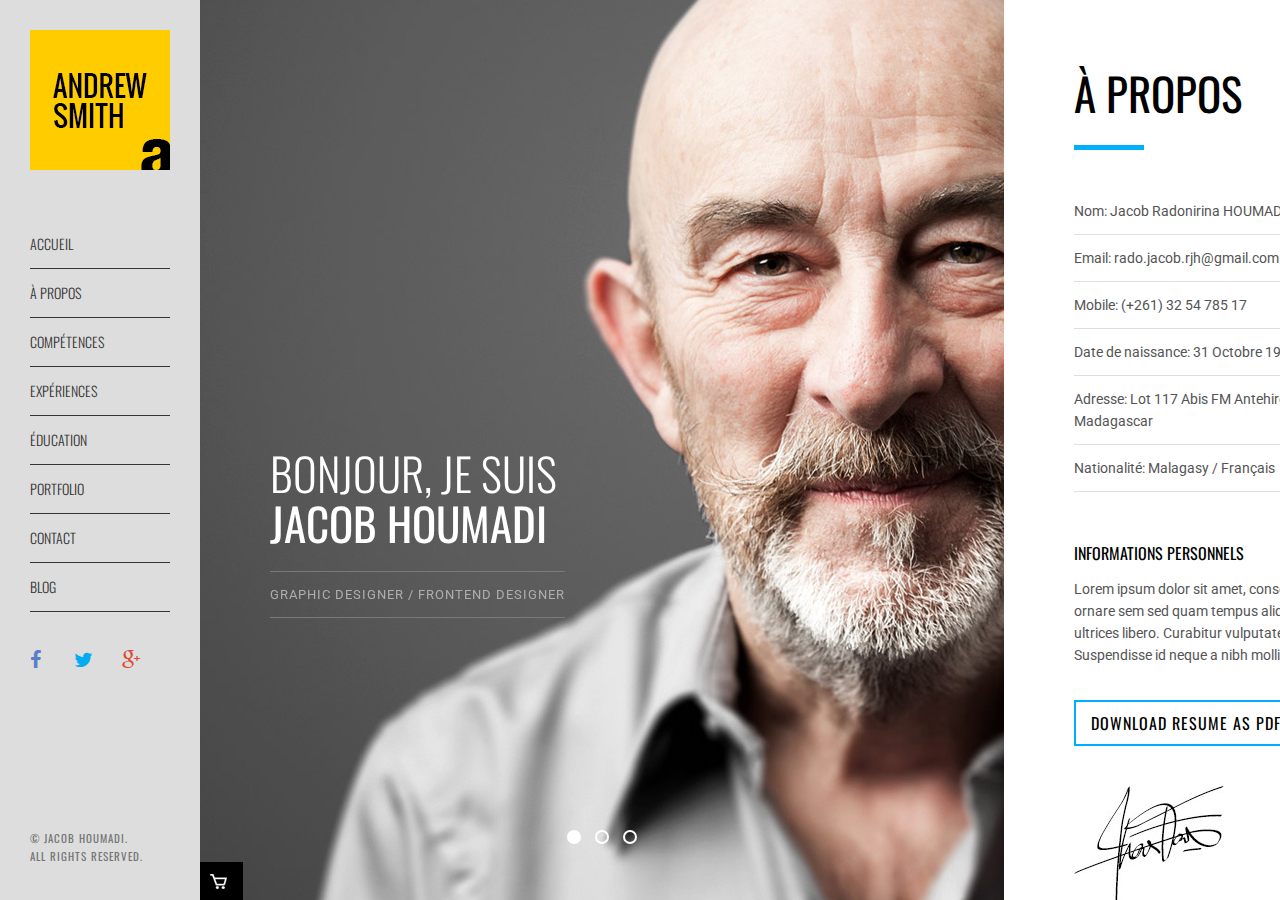
<file: index.html>
<!DOCTYPE html>
<html lang="fr">

<!-- Mirrored from www.themezaa.com/html/resume/default/index.html by HTTrack Website Copier/3.x [XR&CO'2014], Mon, 17 Jul 2017 13:22:02 GMT -->
<head>
<meta charset="UTF-8" />
<meta http-equiv="X-UA-Compatible" content="IE=edge,chrome=1" />
<meta name="viewport" content="width=device-width,initial-scale=1.0,maximum-scale=1" />
<META NAME="ROBOTS" CONTENT="INDEX, FOLLOW">
<title>Jacob HOUMADI - Personal Portfolio</title>
<link rel="shortcut icon" href="favicon.ico">

<!-- Google Font-->
<link href='http://fonts.googleapis.com/css?family=Roboto:400,300italic,300,100italic,100,400italic,500,500italic,700,900,900italic,700italic%7COswald:400,300,700' rel='stylesheet' type='text/css'>
<!-- Design Style -->
<link rel="stylesheet" type="text/css" href="css/scroll.css" />
<link rel="stylesheet" type="text/css" href="css/style.css" />
<!-- Icon -->
<link rel="stylesheet" type="text/css" href="css/font-awesome.css" />
<!-- Portfolio Thumbnail / Slider -->
<link rel="stylesheet" type="text/css" href="css/portfolio.css" />
<link rel="stylesheet" type="text/css" href="css/carousel.css">
<!-- Responsive -->
<link rel="stylesheet" type="text/css" href="css/responsive.css" />
<!-- Pie Chart / Skills -->
<script type="text/javascript" src="js/jquery-2.0.3.min.js"></script>
<!-- Send Email -->
<script type="text/javascript" src="js/sendemail.js"></script>
<!-- Progressbar / Skills-->
<script type="text/javascript" src="js/progressbar.js"></script>
<!-- Portfolio-->
<script src="js/modernizr.custom.js"></script>
</head>
<body>
<div id="container" class="container"> 
  <!-- Left Menu / Logo-->
  <aside class="menu" id="menu">
    <div class="logo"> 
      <!-- Logo image--> 
      <img src="images/logo.png" width="140" height="140" alt=""/> 
      <!-- Logo name--> 
      <span>Jacob HOUMADI</span></div>
    <!-- Mobile Navigation--> 
    <a href="#menu1" class="menu-link"></a> 
    <!-- Left Navigation-->
    <nav id="menu1" role="navigation"> <a href="#chapterintroduction"><span id="link_introduction" class="active">Accueil</span></a> <a href="#chapterabout"><span id="link_about">à propos</span></a> <a href="#chapterskills"><span id="link_skills">Compétences</span></a> <a href="#chapterexperience"><span id="link_experience">expériences</span></a> <a href="#chaptereducation"><span id="link_education">éducation</span></a> <a href="#chapterportfolio"><span id="link_portfolio">Portfolio</span></a><a href="#chaptercontact"><span id="link_contact">Contact</span></a><a href="blog.html"><span id="link_blog">Blog</span></a></nav>
    <div class="social"> <a href="https://www.facebook.com/rado.jacob" target="_blank" class="facebook"><i class="fa fa-facebook"></i></a> <a href="https://twitter.com/" target="_blank" class="twitter"><i class="fa fa-twitter"></i></a> <a href="https://plus.google.com/" target="_blank" class="google-plus"><i class="fa fa-google-plus"></i></a> </div>
    <div class="copyright"> © Jacob HOUMADI.<br>
      All Rights Reserved. </div>
  </aside>
  <!-- Go to top link for mobile device --> 
  <a href="#menu" class="totop-link">Haut de la page</a>
  <div class="content-scroller">
    <div class="content-wrapper"> 
      
      <!-- Introduction -->
      <article class="content introduction noscroll" id="chapterintroduction">
        <div class="inner">
          <h2><span>Bonjour, je suis</span><br>
            Jacob HOUMADI</h2>
          <span class="title">Graphic Designer / Frontend Designer</span> </div>
        <div id="owl-demo" class="owl-carousel">
          <div class="item"><img src="images/profile.jpg" alt="" /></div>
          <div class="item"><img src="images/profile-01.jpg" al	t="" /></div>
          <div class="item"><img src="images/profile-02.jpg" alt="" /></div>
        </div>
      </article>
      
      <!-- About -->
      <article class="content about white-bg" id="chapterabout">
        <div class="inner">
          <h2>à propos</h2>
          <div class="title-divider"></div>
          <div class="about-con">
            <ul>
              <li>Nom: Jacob Radonirina HOUMADI</li>
              <li>Email: <a href="mailto:rado.jacob.rjh@gmail.com">rado.jacob.rjh@gmail.com</a></li>
              <li>Mobile: (+261) 32 54 785 17</li>
              <li>Date de naissance: 31 Octobre 1992</li>
              <li>Adresse: Lot 117 Abis FM Antehiroka, Antananarivo 105. Madagascar</li>
              <li>Nationalité: Malagasy / Français</li>
            </ul>
            <h3>Informations personnels</h3>
            <p>Lorem ipsum dolor sit amet, consectetur adipiscing elit. Proin ornare sem sed quam tempus aliquet vitae eget dolor. Proin eu ultrices libero. Curabitur vulputate vestibulum elementum. Suspendisse id neque a nibh mollis blandit.<br>
            </p>
            <a href="#" class="button">Download resume as PDF format</a> <img src="images/signature.jpg" class="signature" alt=""/> </div>
        </div>
      </article>
      
      <!-- Skills -->
      <article class="content skills gray-bg" id="chapterskills">
        <div class="inner">
          <h2>Comptétences</h2>
          <div class="title-divider"></div>
          <h3>Just My Awesome Skills</h3>
          <p>Lorem ipsum dolor sit amet, consectetur adipiscing elit. Proin ornare sem sed quam tempus aliquet vitae eget dolor. Proin eu ultrices libero. Curabitur vulputate vestibulum elementum. Suspendisse id neque a nibh mollis blandit. Quisque varius eros ac purus dignissim.</p>
          <div class="skills-con">
            <div class="container-sub margin-top50">
              <div class="row">
                <div class="col-6 margin-bottom50">
                  <div class="col-6"><span class="chart" data-percent="95"><span class="percent"></span> </span></div>
                  <div class="col-6 chart-text">
                   <h4>Design Graphique</h4>
				   <p>Avancé, 5 ans d'application</p>
                  </div>
                </div>
                <div class="col-6 margin-bottom50">
                  <div class="col-6"><span class="chart" data-percent="88"><span class="percent"></span> </span></div>
                  <div class="col-6 chart-text">
                    <h4>HTML5, CSS3, BOOTSTRAP</h4>
                  <p>Avancé, 2 Ans</p>
				  </div>
                </div>
                <div class="col-6">
                  <div class="col-6"><span class="chart" data-percent="75"><span class="percent"></span> </span></div>
                  <div class="col-6 chart-text">
                    <h4>Web design</h4>
                  <p>Intermédiaire, 2 ans</p>
				  </div>
                </div>
                <div class="col-6">
                  <div class="col-6"><span class="chart" data-percent="96"><span class="percent"></span> </span></div>
                  <div class="col-6 chart-text">
                    <h4>HTML5 CSS3</h4>
                    <p>Expert, 8 years</p>
                  </div>
                </div>
              </div>
            </div>
            <div class="full-divider"></div>
            <div class="container-sub skill-list">
              <div class="row">
                <h3>Capacités</h3>
                <p>Lorem ipsum dolor sit amet, consectetur adipiscing elit. Proin ornare sem sed quam tempus aliquet vitae eget dolor. Proin eu ultrices libero. Curabitur vulputate vestibulum elementum. Suspendisse id neque a nibh mollis blandit. Quisque varius eros ac purus dignissim.</p>
                <div class="col-4 margin-top10">
                  <ul>
                    <li>Google Analythics & SEO</li>
                    <li>Instal and Configure</li>
                    <li>E-commerce Platform</li>
                    <li>Color theory knowledge</li>
                  </ul>
                </div>
                <div class="col-4 margin-top10">
                  <ul>
                    <li>Photo manipulation skills</li>
                    <li>Digital Painting</li>
                    <li>Photo Composition</li>
                    <li>Good sense of Tipography</li>
                  </ul>
                </div>
                <div class="col-4 margin-top10">
                  <ul>
                    <li>Web Usability</li>
                    <li>Grid & Layout</li>
                    <li>Portrait Retouching</li>
                    <li>Video Editing</li>
                  </ul>
                </div>
              </div>
            </div>
            <div class="full-divider"></div>
            <div class="container-sub">
              <div class="row">
                <h3>Niveau en Langues</h3>
                <div class="progressbar-main margin-top50">
                  <div class="progress-bar-description">Malagasy (langue maternelle)</div>
                  <div id="progressBar" class="progress">
                    <div class="progress-value"></div>
                  </div>
                </div>
                <div class="progressbar-main margin-top40">
                  <div class="progress-bar-description">Fançais courament</div>
                  <div id="progressBar2" class="progress">
                    <div class="progress-value"></div>
                  </div>
                </div>
                <div class="progressbar-main margin-top40">
                  <div class="progress-bar-description">Anglais lu et parlé</div>
                  <div id="progressBar3" class="progress">
                    <div class="progress-value"></div>
                  </div>
                </div>
              </div>
            </div>
          </div>
        </div>
      </article>
      
      <!-- Experience -->
      <article class="content experience white-bg" id="chapterexperience">
        <div class="inner">
          <h2>Expériences</h2>
          <div class="title-divider"></div>
          <h3>5 ans d'expériences!</h3>
          <p>Lorem ipsum dolor sit amet, consectetur adipiscing elit. Proin ornare sem sed quam tempus aliquet vitae eget dolor. Proin eu ultrices libero. Curabitur vulputate vestibulum elementum. Suspendisse id neque a nibh mollis blandit. Quisque varius eros ac purus dignissim.</p>
          <div class="experience-con">
            <div class="container-sub">
              <div class="full-divider"></div>
              <div class="row">
                <div class="experience-details">
                  <div class="col-6 margin-bottom50 margin-top50">
                    <div class="col-3 icon-block"><i class="fa fa-send-o"></i></div>
                    <div class="flot-left">
                      <h5>Trustylabs</h5>
                      <h4>Front-end Designer </br>/Developper</h4>
                      <span>2017 - </span> 
					  
					  </div>
                  </div>
                  <div class="col-6 margin-bottom50 margin-top50 no-margin-top"> Phasellus nec gravida purus. Aliquam ac enim vel ipsum consectetur vulputate. Duis quis feugiat neque. Pellentesque eleifend, nisi vel mattis vestibulum, est lacus pretium quam. </div>
                </div>
                <div class="full-divider"></div>
                <div class="experience-details">
                  <div class="col-6 margin-bottom50 margin-top50">
                    <div class="col-3 icon-block"><i class="fa fa-briefcase"></i></div>
                    <div class="flot-left">
                      <h5>Scriptura</h5>
                      <h4>Visual / UI Designer </br>(Freelancer)</h4>
                      <span>2017 - </span> 
					  
					  </div>
                  </div>
                  <div class="col-6 margin-bottom50 margin-top50 no-margin-top"> Phasellus nec gravida purus. Aliquam ac enim vel ipsum consectetur vulputate. Duis quis feugiat neque. Pellentesque eleifend, nisi vel mattis vestibulum, est lacus pretium quam. </div>
                </div>
                <div class="full-divider"></div>
                <div class="experience-details">
                  <div class="col-6 margin-bottom50 margin-top50">
                    <div class="col-3 icon-block"><i class="fa fa-arrows-alt"></i></div>
                    <div class="flot-left">
                      <h5>Alliance Voahary Gasy</h5>
                      <h4>Stagiaire graphiste /</br> Web master</h4>
                      <span>2015 - 2014</span> 
					  </div>
                  </div>
                  <div class="col-6 margin-bottom50 margin-top50 no-margin-top"> Phasellus nec gravida purus. Aliquam ac enim vel ipsum consectetur vulputate. Duis quis feugiat neque. Pellentesque eleifend, nisi vel mattis vestibulum, est lacus pretium quam. </div>
                </div>
                <div class="full-divider"></div>
                <div class="experience-details">
                  <div class="col-6 margin-bottom50 margin-top50">
                    <div class="col-3 icon-block"><i class="fa fa-quote-right"></i></div>
                    <div class="flot-left">
                      <h5>Ibservices consulting</h5>
                      <h4>Graphique Designer / </br> Web master</h4>
                      <span>2014 - 2013 2013</span> 
					  </div>
                  </div>
                  <div class="col-6 margin-bottom50 margin-top50 no-margin-top"> Phasellus nec gravida purus. Aliquam ac enim vel ipsum consectetur vulputate. Duis quis feugiat neque. Pellentesque eleifend, nisi vel mattis vestibulum, est lacus pretium quam. </div>
                </div>
                <div class="full-divider"></div>
                <div class="experience-details">
                  <div class="col-6 margin-bottom50 margin-top50">
                    <div class="col-3 icon-block"><i class="fa fa-bullhorn"></i></div>
                    <div class="flot-left">
                      <h5>Creatika Agency</h5>
                      <h4>Graphic Designer</h4>
                      <span>2006 - 2004</span> </div>
                  </div>
                  <div class="col-6 margin-bottom50 margin-top50 no-margin-top"> Phasellus nec gravida purus. Aliquam ac enim vel ipsum consectetur vulputate. Duis quis feugiat neque. Pellentesque eleifend, nisi vel mattis vestibulum, est lacus pretium quam. </div>
                </div>
              </div>
            </div>
          </div>
        </div>
      </article>
      
      <!-- Education -->
      <article class="content education gray-bg" id="chaptereducation">
        <div class="inner">
          <h2>éducation</h2>
          <div class="title-divider"></div>
          <h3>Just My Education</h3>
          <p>Lorem ipsum dolor sit amet, consectetur adipiscing elit. Proin ornare sem sed quam tempus aliquet vitae eget dolor. Proin eu ultrices libero. Curabitur vulputate vestibulum elementum. Suspendisse id neque a nibh mollis blandit. Quisque varius eros ac purus dignissim.</p>
          <div class="education-con">
            <div class="container-sub">
              <div class="full-divider"></div>
              <div class="row">
                <div class="education-details">
                  <div class="col-6 margin-bottom50 margin-top50">
                    <div class="col-3 icon-block"><i class="fa fa-photo"></i></div>
                    <div class="flot-left">
                      <h5>InATA</h5>
                      <span>Institue des Arts et</span></br>
                      <span>Technologies Avancés </span>
                      <h4>Licence</h4>
                      <span>2016 - 2015</span>
					  </div>
                  </div>
                  <div class="col-6 margin-bottom50 margin-top50 no-margin-top"> Phasellus nec gravida purus. Aliquam ac enim vel ipsum consectetur vulputate. Duis quis feugiat neque. Pellentesque eleifend, nisi vel mattis vestibulum, est lacus pretium quam. </div>
                </div>
                <div class="full-divider"></div>
                <div class="education-details">
                  <div class="col-6 margin-bottom50 margin-top50">
                    <div class="col-3 icon-block"><i class="fa fa-laptop"></i></div>
                    <div class="flot-left">
                      <h5>Ecole Supérieure </h5>
                      <h5>en Multimédia (ESM)</h5>
                      <h4>Attestation de fin </h4>
                      <h4>d'étude en 2ème année</h4>
                      <span>2014 - 2012</span> 
					  
					  </div>
                  </div>
                  <div class="col-6 margin-bottom50 margin-top50 no-margin-top"> Phasellus nec gravida purus. Aliquam ac enim vel ipsum consectetur vulputate. Duis quis feugiat neque. Pellentesque eleifend, nisi vel mattis vestibulum, est lacus pretium quam. </div>
                </div>
                <div class="full-divider"></div>
                <div class="education-details">
                  <div class="col-6 margin-bottom50 margin-top50">
                    <div class="col-3 icon-block"><i class="fa fa-life-bouy"></i></div>
                    <div class="flot-left">
                      <h5>Lycée privé CEPE Behoririka </h5>
                      <h4>Baccalauréat série C</h4>
                      <span>2011 - 2009</span> 
					  </div>
                  </div>
                  <div class="col-6 margin-bottom50 margin-top50 no-margin-top"> Phasellus nec gravida purus. Aliquam ac enim vel ipsum consectetur vulputate. Duis quis feugiat neque. Pellentesque eleifend, nisi vel mattis vestibulum, est lacus pretium quam. </div>
                </div>
				<div class="full-divider"></div>
				<div class="education-details">
					<div class="col-6 margin-bottom50 margin-top50">
						<div class="col-3 icon-block">
							<i class="fa fa-life-bouy"></i>
						</div>
						<div class="flot-left">
							<h5>Lycée Français de Tananarive</h5>
							<h4>Brevet</h4>
							<span>2009 - 2004</span> 
						</div>
					</div>
					<div class="col-6 margin-bottom50 margin-top50 no-margin-top"> Phasellus nec gravida purus. Aliquam ac enim vel ipsum consectetur vulputate. Duis quis feugiat neque. Pellentesque eleifend, nisi vel mattis vestibulum, est lacus pretium quam. </div>
				</div>
              </div>
            </div>
          </div>
        </div>
      </article>
      
      <!-- Pportfolio -->
      <article class="content portfolio white-bg" id="chapterportfolio">
        <div class="inner">
          <h2>Portfolio</h2>
          <div class="title-divider"></div>
          <h3>Mon portfolio comporte une varité de projets et services</h3>
          <p>Lorem ipsum dolor sit amet, consectetur adipiscing elit. Proin ornare sem sed quam tempus aliquet vitae eget dolor. Proin eu ultrices libero. Curabitur vulputate vestibulum elementum. Suspendisse id neque a nibh mollis blandit. Quisque varius eros ac purus dignissim.</p>
          <div class="portfolio-con">
            <div class="container-sub margin-top50">
              <div class="row">
                <div id="grid-gallery" class="grid-gallery">
                  <section class="grid-wrap">
                    <ul class="grid">
                      <li>
                        <figure> <img src="images/work1.jpg" alt=""/>
                          <figcaption>
                            <div class="figcaption-details"> <img src="images/icon-plus.png" height="82" width="82" alt="" />
                              <h3>Kyligence</h3>
                              <span>www.Kyligence.io</span> </div>
                          </figcaption>
                        </figure>
                      </li>
                      <li>
                        <figure> <img src="images/work2.jpg" alt="" />
                          <figcaption>
                            <div class="figcaption-details"> <img src="images/icon-plus.png" height="82" width="82" alt="" />
                              <h3>Trustylabs</h3>
                              <span>www.trustylabs.mg</span> </div>
                          </figcaption>
                        </figure>
                      </li>
                      <li>
                        <figure> <img src="images/work3.jpg" alt="" />
                          <figcaption>
                            <div class="figcaption-details"> <img src="images/icon-plus.png" height="82" width="82" alt="" />
                              <h3>Ibservices consulting</h3>
                              <span>www.ibservices-consulting.com</span> </div>
                          </figcaption>
                        </figure>
                      </li>
                      <li>
                        <figure> <img src="images/work4.jpg" alt="" />
                          <figcaption>
                            <div class="figcaption-details"> <img src="images/icon-plus.png" height="82" width="82" alt="" />
                              <h3>Alliance Voahary Gasy</h3>
                              <span>www.Alliancevoaharygasy.mg<</span> </div>
                          </figcaption>
                        </figure>
                      </li>
                      <li>
                        <figure> <img src="images/work5.jpg" alt="" />
                          <figcaption>
                            <div class="figcaption-details"> <img src="images/icon-plus.png" height="82" width="82" alt="" />
                              <h3>Design Graphics</h3>
                              <span>Branding and Identity</span> </div>
                          </figcaption>
                        </figure>
                      </li>
                      <li>
                        <figure> <img src="images/work5.jpg" alt="" />
                          <figcaption>
                            <div class="figcaption-details"> <img src="images/icon-plus.png" height="82" width="82" alt="" />
                              <h3>Design Graphics</h3>
                              <span>Branding and Identity</span> </div>
                          </figcaption>
                        </figure>
                      </li>
                    </ul>
                  </section>
                  
                  <!-- Lightbox Popup -->
                  <section class="slideshow">
                    <ul>
                      <li>
                        <figure>
                          <figcaption>
                            <h3>The Flavour Restaurant</h3>
                            <span>Website Design & Development</span>
                            <p>Kale chips lomo biodiesel stumptown Godard Tumblr, mustache sriracha tattooed cray aute slow-carb placeat delectus. Letterpress asymmetrical fanny pack art party est pour-over skateboard anim quis, 						ullamco craft beer.</p>
                          </figcaption>
                          <div id="owl-demo1" class="owl-carousel">
                            <div class="item"><img src="images/work-details1.jpg" alt="" /></div>
                            <div class="item"><img src="images/work-details2.jpg" alt="" /></div>
                            <div class="item"><img src="images/work-details3.jpg" alt="" /></div>
                            <div class="item"><img src="images/work-details4.jpg" alt="" /></div>
                            <div class="item"><img src="images/work-details5.jpg" alt="" /></div>
                          </div>
                        </figure>
                      </li>
                      <li>
                        <figure>
                          <figcaption>
                            <h3>Herbal Beauty Salon</h3>
                            <span>Photography</span>
                            <p>Kale chips lomo biodiesel stumptown Godard Tumblr, mustache sriracha tattooed cray aute slow-carb placeat delectus. Letterpress asymmetrical fanny pack art party est pour-over skateboard anim quis, ullamco craft beer.</p>
                          </figcaption>
                          <img src="images/work2.jpg" alt="" /></figure>
                      </li>
                      <li>
                        <figure>
                          <figcaption>
                            <h3>Kayra Modelleri</h3>
                            <span>Branding and Identity</span>
                            <p>Kale chips lomo biodiesel stumptown Godard Tumblr, mustache sriracha tattooed cray aute slow-carb placeat delectus. Letterpress asymmetrical fanny pack art party est pour-over skateboard anim quis, ullamco craft beer.</p>
                          </figcaption>
                          <div id="owl-demo2" class="owl-carousel">
                            <div class="item"><img src="images/work3.jpg" alt="" /></div>
                            <div class="item"><img src="images/work1.jpg" alt="" /></div>
                            <div class="item"><img src="images/work2.jpg" alt="" /></div>
                            <div class="item"><img src="images/work4.jpg" alt="" /></div>
                            <div class="item"><img src="images/work5.jpg" alt="" /></div>
                          </div>
                        </figure>
                      </li>
                      <li>
                        <figure>
                          <figcaption>
                            <h3>Fashion and You</h3>
                            <span>APPS and Web Design</span>
                            <p>Kale chips lomo biodiesel stumptown Godard Tumblr, mustache sriracha tattooed cray aute slow-carb placeat delectus. Letterpress asymmetrical fanny pack art party est pour-over skateboard anim quis, ullamco craft beer.</p>
                          </figcaption>
                          <iframe width="854" height="480" src="http://www.youtube.com/embed/ZwzY1o_hB5Y" frameborder="0" allowfullscreen></iframe>  </figure>
                      </li>
                      <li>
                        <figure>
                          <figcaption>
                            <h3>Whole Food Flour</h3>
                            <span>Branding and Identity</span>
                            <p>Kale chips lomo biodiesel stumptown Godard Tumblr, mustache sriracha tattooed cray aute slow-carb placeat delectus. Letterpress asymmetrical fanny pack art party est pour-over skateboard anim quis, ullamco craft beer.</p>
                          </figcaption>
                          <img src="images/work5.jpg" alt="" /> </figure>
                      </li>
                      <li>
                        <figure>
                          <figcaption>
                            <h3>Whole Food Flour</h3>
                            <span>Branding and Identity</span>
                            <p>Kale chips lomo biodiesel stumptown Godard Tumblr, mustache sriracha tattooed cray aute slow-carb placeat delectus. Letterpress asymmetrical fanny pack art party est pour-over skateboard anim quis, ullamco craft beer.</p>
                          </figcaption>
                          <img src="images/work5.jpg" alt="" /> </figure>
                      </li>
                    </ul>
                    <nav> <span class="fa nav-prev"></span> <span class="fa nav-next"></span> <span class="fa nav-close"></span> </nav>
                  </section>
                </div>
              </div>
            </div>
          </div>
        </div>
      </article>
      
      <!-- Contact -->
      <article class="content contact gray-bg" id="chaptercontact">
        <div class="inner">
          <h2>Contact</h2>
          <div class="title-divider"></div>
          <h3>Restons en contact</h3>
          <p>Lorem ipsum dolor sit amet, consectetur adipiscing elit. Proin ornare sem sed quam tempus aliquet vitae eget dolor. Proin eu ultrices libero. Curabitur vulputate vestibulum elementum. Suspendisse id neque a nibh mollis blandit. Quisque varius eros ac purus dignissim.</p>
          <div class="full-divider"></div>
          <div class="contact-con margin-top50">
            <div class="container-sub">
              <div class="row">
                <div class="contact-details">
                  <div class="col-6">
                    <div class="contact-text">
                      <div class="col-2 icon-block address"><i class="fa fa-map-marker"></i></div>
                      <div class="flot-left"> <strong>Jacob HOUMADI</strong><br>
                       Lot 117 Abis FM <br>
                       Antehiroka, Antananarivo 105</div>
                    </div>
                    <div class="contact-text">
                      <div class="col-2 icon-block phone"><i class="fa fa-phone"></i></div>
                      <div class="flot-left"> <strong>Mobile</strong><br>
                        (+261) 32 54 785 17 </div>
                    </div>
                    <div class="contact-text">
                      <div class="col-2 icon-block email"><i class="fa fa-envelope"></i></div>
                      <div class="flot-left"> <strong>Email</strong><br>
                        <a href="mailto:>rado.jacob.rjh@gmail.com">rado.jacob.rjh@gmail.com</a> </div>
                    </div>
                  </div>
                  <div class="col-6 m-margin-top30">
                    <h3>Je suis aussi sur les réseaux sociaux</h3>
                    Lorem ipsum dolor sit amet, consectetur adipiscing elit. Proin ornare sem sed quam tempus aliquet vitae eget dolor.
                    <div class="contact-social margin-top30"><a href="https://www.facebook.com/rado.jacob" target="_blank"><i class="fa fa-facebook"></i></a> <a href="https://twitter.com/" target="_blank"><i class="fa fa-twitter"></i></a> <a href="https://www.youtube.com/" target="_blank"><i class="fa fa-youtube"></i></a><a href="https://plus.google.com/" target="_blank"><i class="fa fa-google-plus"></i></a><a href="https://www.linkedin.com/" target="_blank"><i class="fa fa-linkedin"></i></a> </div>
                  </div>
                </div>
              </div>
            </div>
            <div class="full-divider"></div>
            <div class="container-sub">
              <div class="row">
                <div class="contact-form">
                  <h3>Laissez-moi un message</h3>
                  <form id="form1" name="form1" method="post" >
                    <input name="name" type="text" id="name" placeholder="Votre Nom..." />
                    <input name="email" type="text" id="email" placeholder="Votre Email..." />
                    <textarea name="message" id="message" cols="45" rows="5" placeholder="Votre Message..."></textarea>
                    <input type="submit" name="button" id="button" value="Dite Bonjour!" >
                    <div id="successmsg" ></div>
                  </form>
                </div>
              </div>
            </div>
          </div>
        </div>
      </article>
      
      <!-- Introduction -->
      <article class="content introduction-end" id="chapterthankyou">
        <div class="inner">
          <div class="introduction-end-con margin-top50">
            <h3><strong>Jacob HOUMADI</strong></h3>
            <div id="rotate" class="rotate">
              <div><span>awesome.</span></div>
              <div><span>invincible.</span></div>
              <div><span>unbeatable.</span></div>
              <div><span>indestructible.</span></div>
            </div>
          </div>
        </div>
      </article>
    </div>
    <!-- content-wrapper --> 
  </div>
  <!-- content-scroller --> 
</div>
<script type="text/javascript" src="js/jquery.min.js"></script>
<script type="text/javascript" src="js/head.min.js"></script>
<!-- Portfolio Thumbnail --> 
<script type="text/javascript" src="js/imagesloaded.min.js"></script> 
<script type="text/javascript" src="js/masonry.min.js"></script> 
<script type="text/javascript" src="js/class_helper.js"></script> 
<script type="text/javascript" src="js/grid_gallery.js"></script> 
<!-- Portfolio Grid --> 
<script>
    new CBPGridGallery( document.getElementById( 'grid-gallery' ) );
</script>
<!-- Portfolio Slider--> 
<script type="text/javascript"  src="js/carousel.js"></script> 
<script type="text/javascript" src="js/jquery.easypiechart.js"></script> 
<script type="text/javascript" src="js/text.rotator.js"></script>
<!-- Page Scrolling --> 
<script>
head.js(
		{ mousewheel : "js/jquery.mousewheel.js" },
		{ mwheelIntent : "js/mwheelIntent.js" },
		{ jScrollPane : "js/jquery.jscrollpane.min.js" },
		{ history : "js/jquery.history.js" },
		{ stringLib : "js/core.string.js" },
		{ easing : "js/jquery.easing.1.3.js" },
		{ smartresize : "js/jquery.smartresize.js" },
		{ page : "js/jquery.page.js" }
		);
</script>  
<!-- Fit Video --> 
<script type="text/javascript"  src="js/jquery.fitvids.js"></script>
<!-- All Javascript Component--> 
<script src="js/settings.js"></script>
</body>

<!-- Mirrored from www.themezaa.com/html/resume/default/index.html by HTTrack Website Copier/3.x [XR&CO'2014], Mon, 17 Jul 2017 13:22:02 GMT -->
</html>
</file>
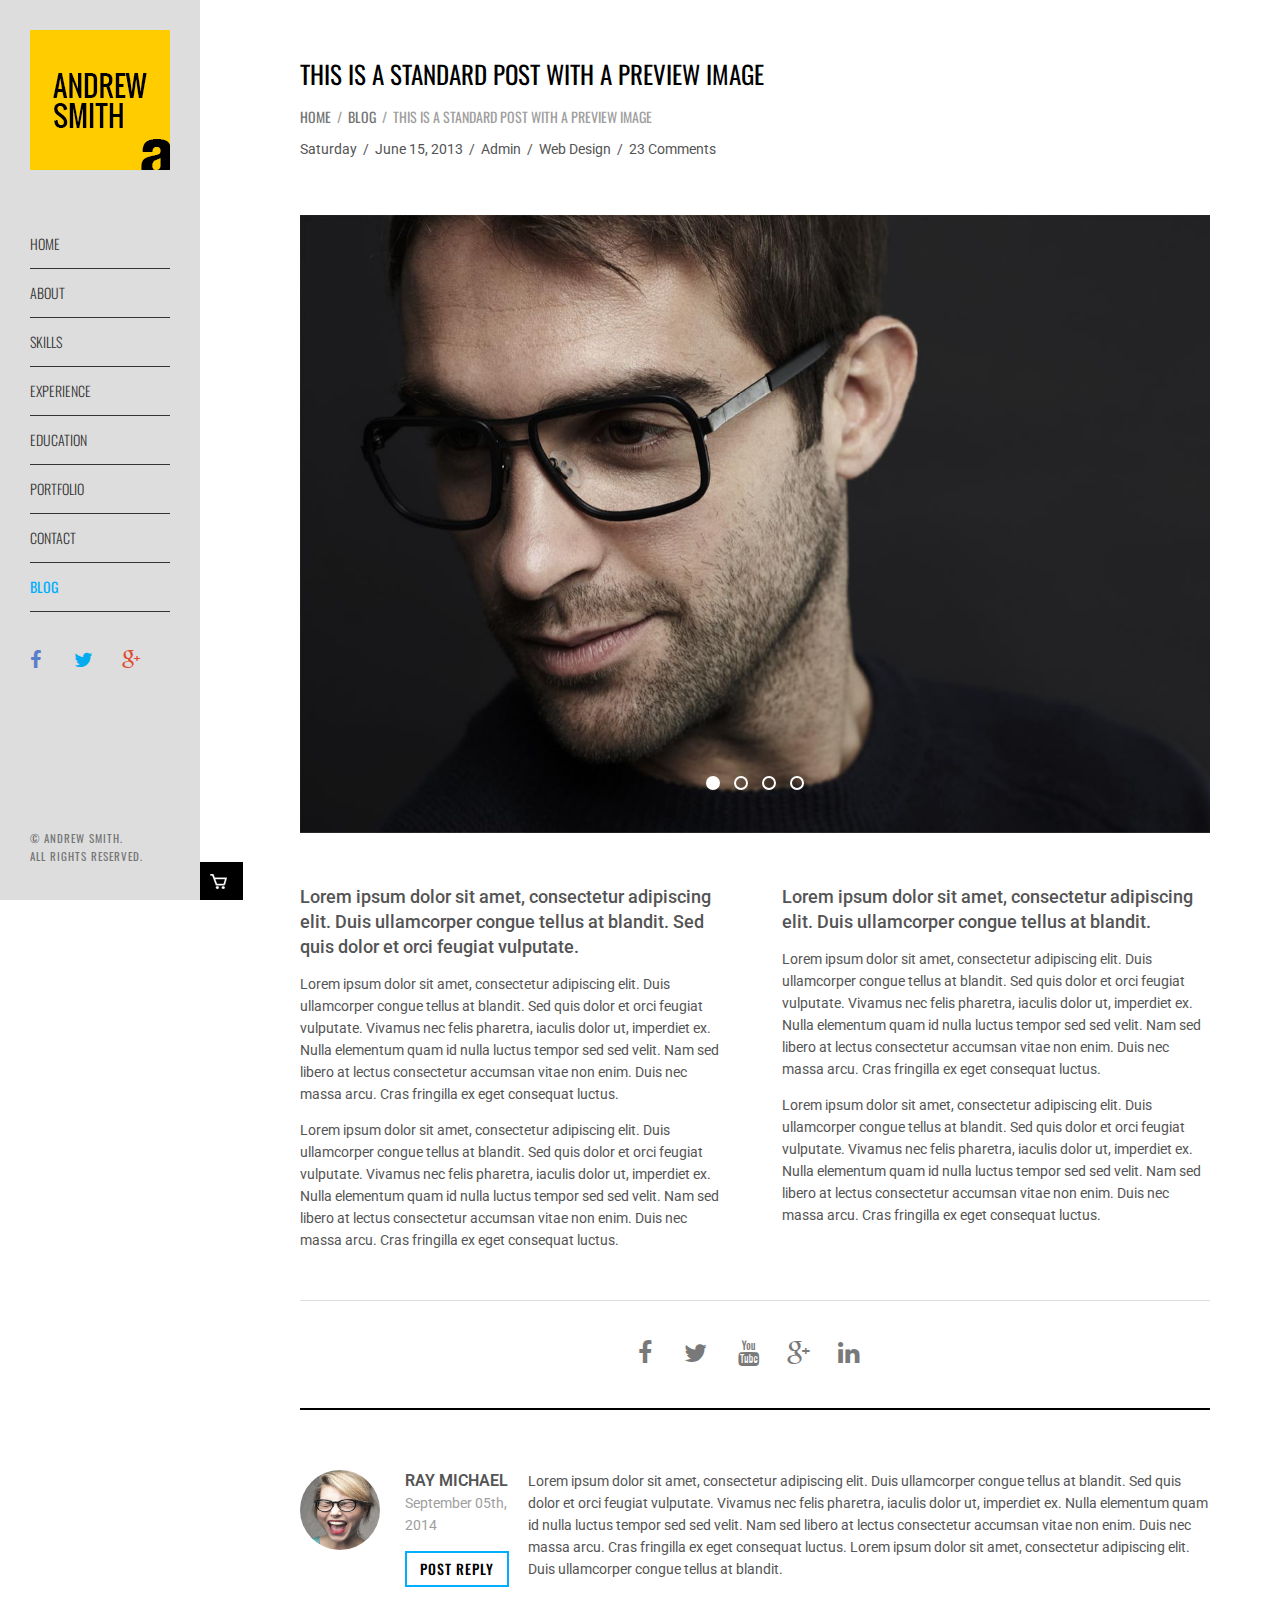
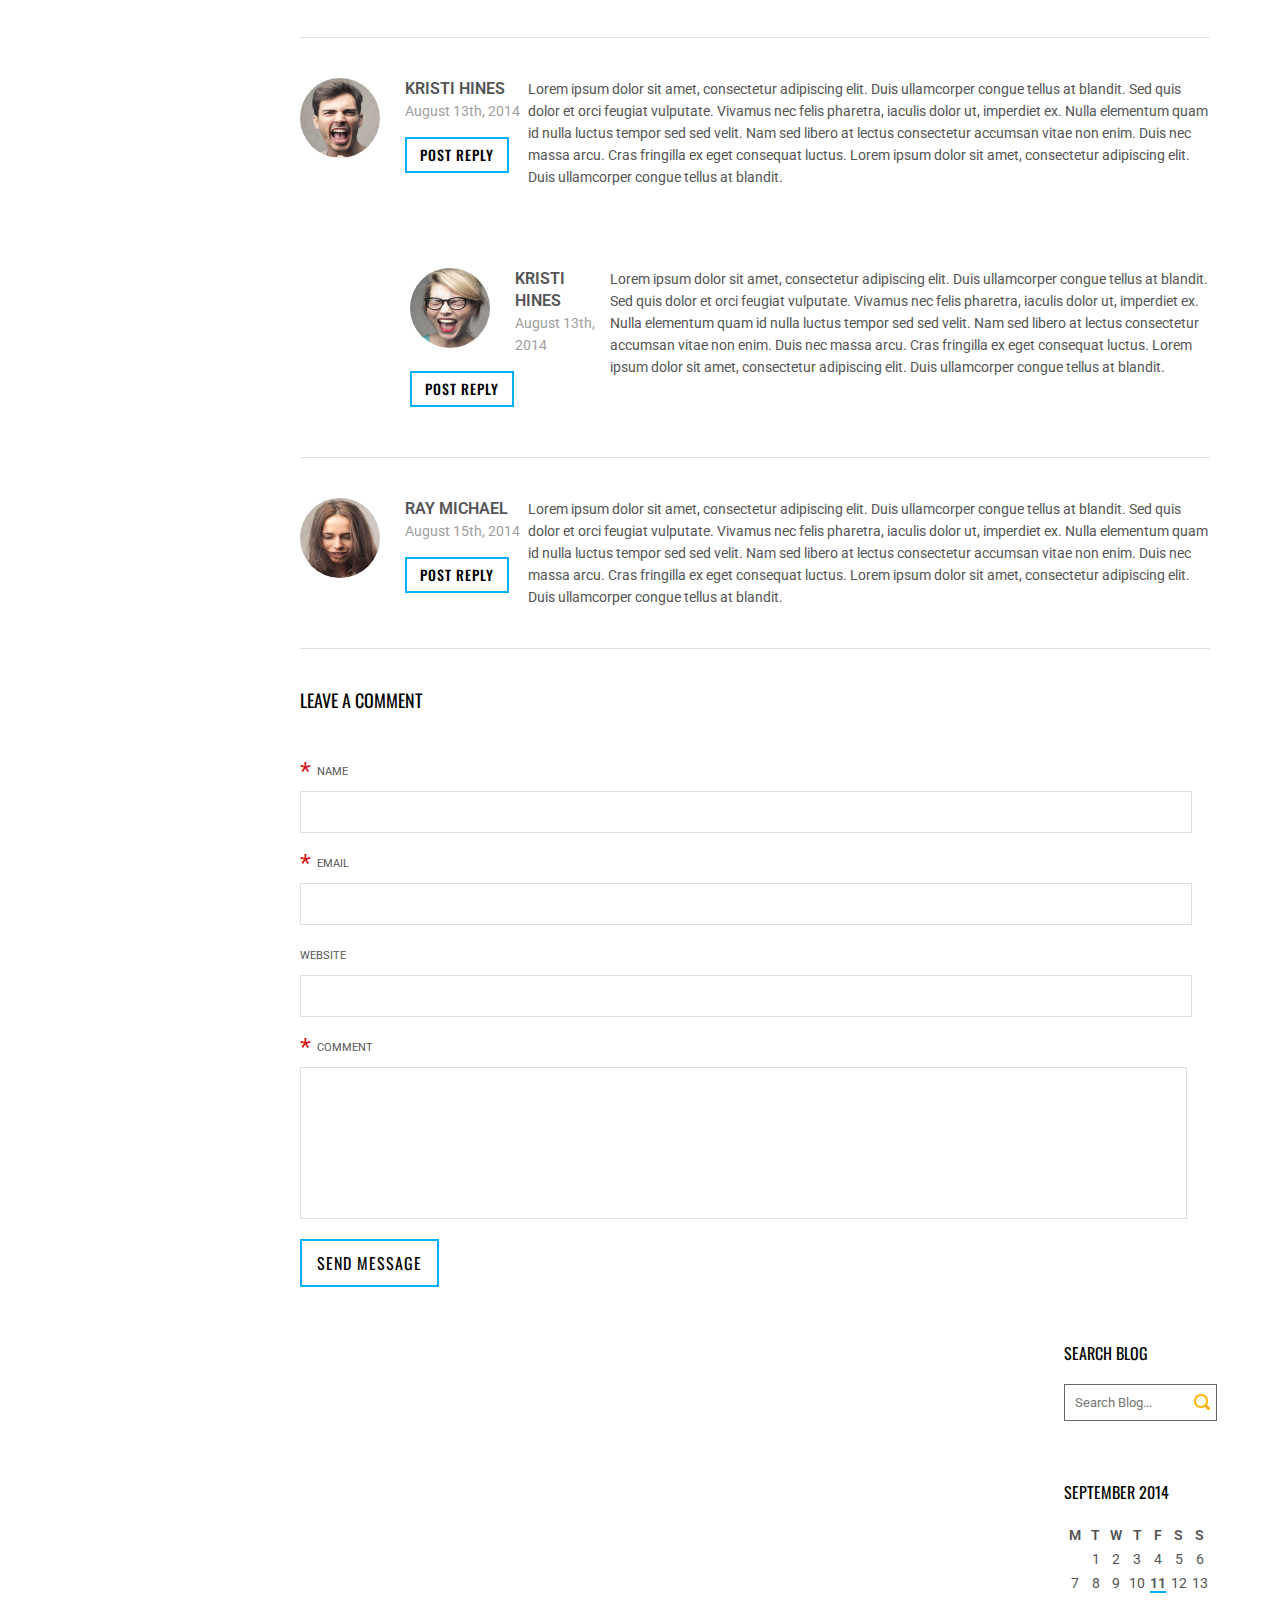
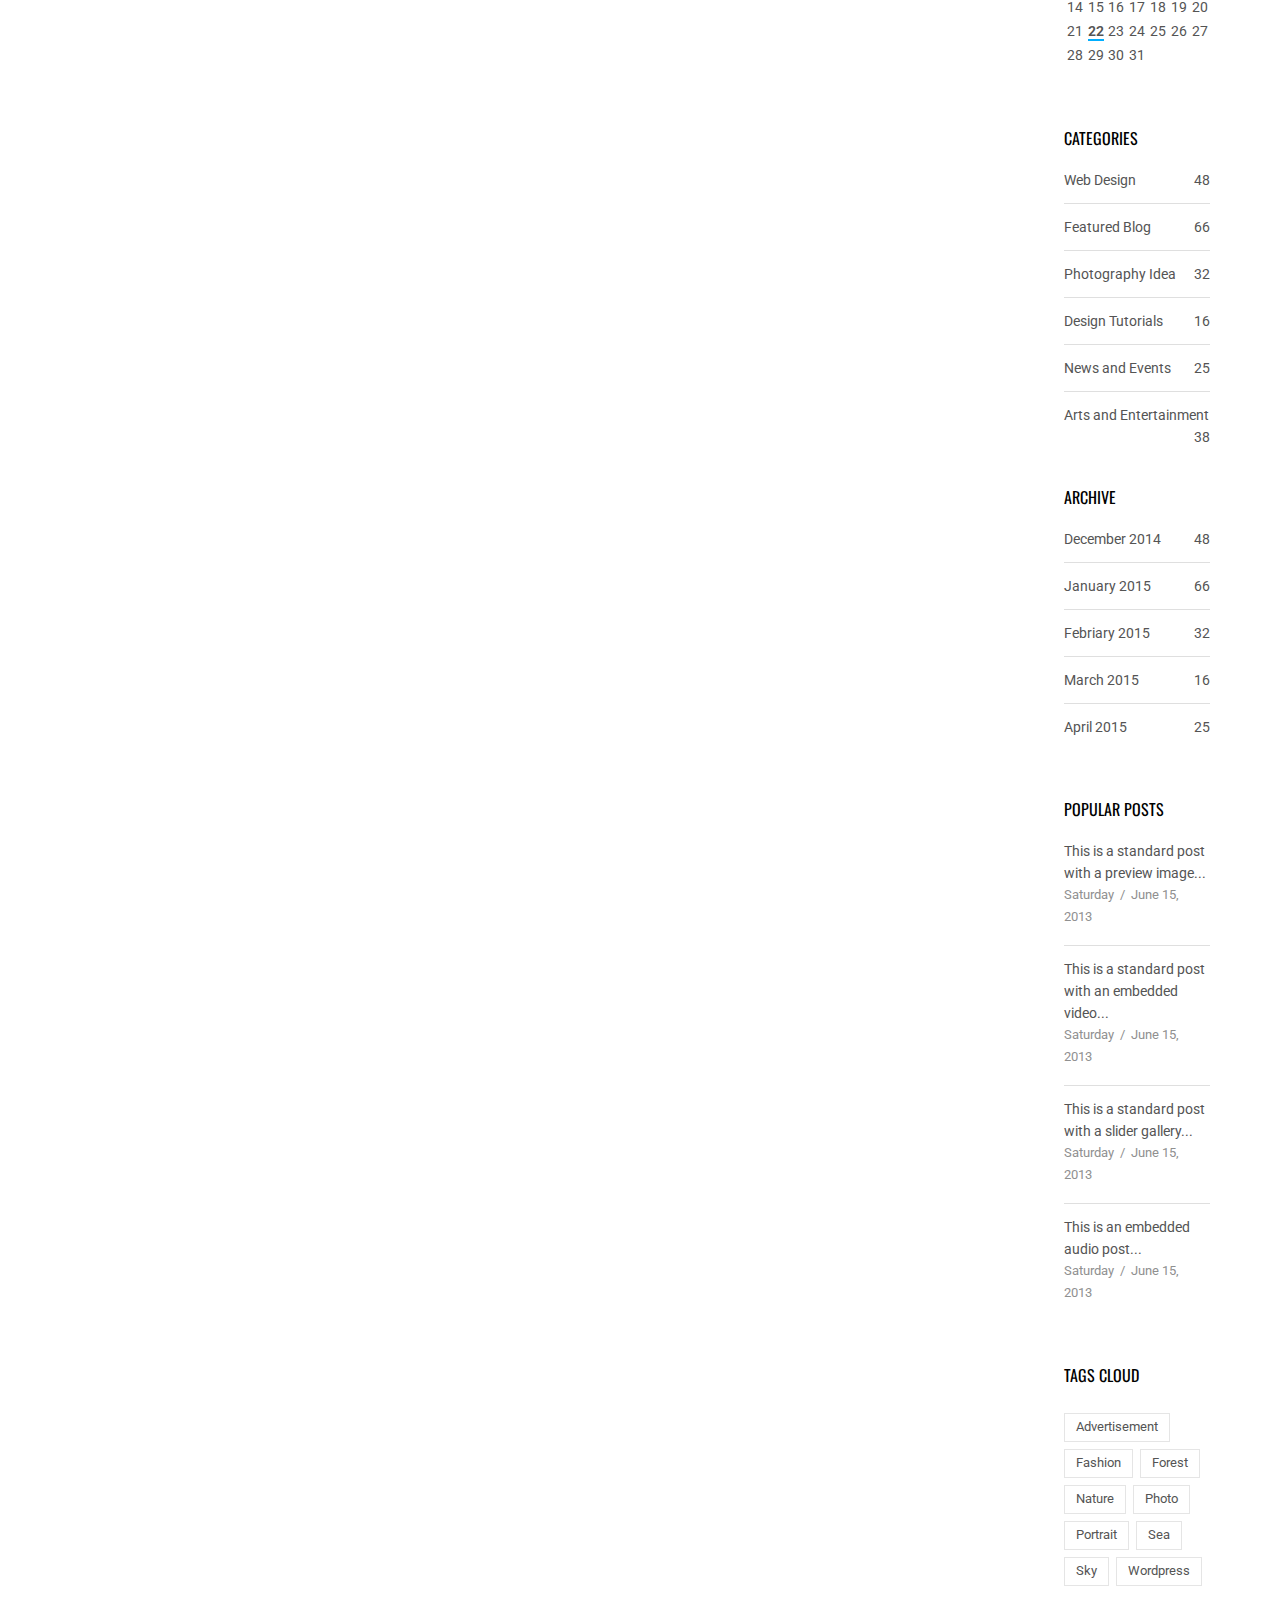
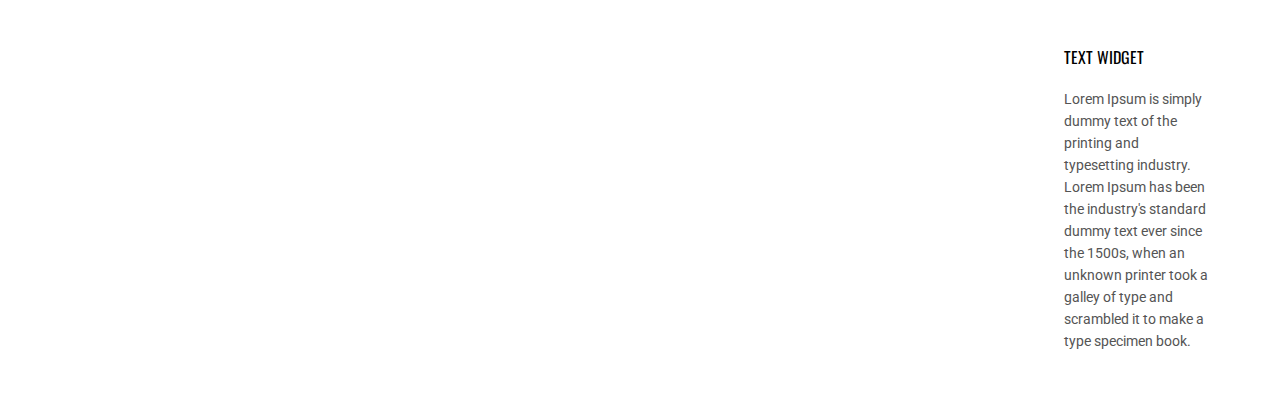
<file: blog-details.html>
<!DOCTYPE html>
<html lang="en">
    
<!-- Mirrored from www.themezaa.com/html/resume/default/blog-details.html by HTTrack Website Copier/3.x [XR&CO'2014], Mon, 17 Jul 2017 13:22:02 GMT -->
<head>
        <meta charset="UTF-8" />
        <meta http-equiv="X-UA-Compatible" content="IE=edge,chrome=1" />
        <meta name="viewport" content="width=device-width,initial-scale=1.0,maximum-scale=1" />
        <META NAME="ROBOTS" CONTENT="INDEX, FOLLOW">
        <title>Andrew Smith - Responsive Resume / Personal Portfolio Template</title>
        <link rel="shortcut icon" href="favicon.ico">

        <!-- Google Font-->
        <link href='http://fonts.googleapis.com/css?family=Roboto:400,300italic,300,100italic,100,400italic,500,500italic,700,900,900italic,700italic%7COswald:400,300,700' rel='stylesheet' type='text/css'>
        <!-- Design Style -->
        <link rel="stylesheet" type="text/css" href="css/style.css" />
        <link rel="stylesheet" type="text/css" href="css/carousel.css">
        <!-- Icon -->
        <link rel="stylesheet" type="text/css" href="css/font-awesome.css" />
        <!-- Responsive -->
        <link rel="stylesheet" type="text/css" href="css/responsive.css" />
    </head>
    <body class="blog">
        <div id="container" class="container"> 
            <!-- Left Menu / Logo-->
            <aside class="menu" id="menu">
                <div class="logo"> 
                    <!-- Logo image--> 
                    <img src="images/logo.png" width="140" height="140" alt=""/> 
                    <!-- Logo name--> 
                    <span>Andrew Smith</span></div>
                <!-- Mobile Navigation--> 
                <a href="#menu1" class="menu-link"></a> 
                <!-- Left Navigation-->
                <nav id="menu1" role="navigation"> <a href="index32da.html?page=introduction"><span id="link_introduction">Home</span></a> <a href="index171c.html?page=about"><span id="link_about">About</span></a> <a href="indexb344.html?page=skills"><span id="link_skills">Skills</span></a> <a href="index581c.html?page=experience"><span id="link_experience">Experience</span></a> <a href="indexc7e2.html?page=education"><span id="link_education">Education</span></a> <a href="index2d35.html?page=portfolio"><span id="link_portfolio">Portfolio</span></a><a href="index53a6.html?page=contact"><span id="link_contact">Contact</span></a><a href="blog.html"><span id="link_blog" class="active">Blog</span></a></nav>
                <div class="social"> <a href="https://www.facebook.com/" target="_blank" class="facebook"><i class="fa fa-facebook"></i></a> <a href="https://twitter.com/" target="_blank" class="twitter"><i class="fa fa-twitter"></i></a> <a href="https://plus.google.com/" target="_blank" class="google-plus"><i class="fa fa-google-plus"></i></a> </div>
                <div class="copyright"> &copy; Andrew Smith.<br>
                    All Rights Reserved. </div>
            </aside>
            <div class="blog-main">
                <div class="blog-left">
                    <div class="blog-top">
                        <div class="blog-title blog-details-title">
                            <h2>This is a standard post with a preview image</h2>
                            <div class="breadcrumbs"><a href="index.html">Home</a>&nbsp;&nbsp;/&nbsp;&nbsp;<a href="blog.html">Blog</a>&nbsp;&nbsp;/&nbsp;&nbsp;This is a standard post with a preview image</div>
                            <span class="post-details ">Saturday &nbsp;/&nbsp; June 15, 2013 &nbsp;/&nbsp; <a href="#">Admin</a> &nbsp;/&nbsp; <a href="#">Web Design</a> &nbsp;/&nbsp; <a href="#comments">23 Comments</a></span>
                        </div>
                    </div>
                    <div class="blog-details">
                        <div class="blog-details-img">
                            <div id="owl-demo" class="owl-carousel">
                                <div class="item"><img src="images/blog-details-01.jpg" alt="" /></div>
                                <div class="item"><img src="images/blog-details-02.jpg" alt="" /></div>
                                <div class="item"><img src="images/blog-details-03.jpg" alt="" /></div>
                                <div class="item"><img src="images/blog-details-04.jpg" alt="" /></div>
                            </div>
                        </div>
                        <div class="blog-content">
                            <div class="content-left"> <strong>Lorem ipsum dolor sit amet, consectetur adipiscing elit. Duis ullamcorper congue tellus at blandit. Sed quis dolor et orci feugiat vulputate. </strong>
                                <p>Lorem ipsum dolor sit amet, consectetur adipiscing elit. Duis ullamcorper congue tellus at blandit. Sed quis dolor et orci feugiat vulputate. Vivamus nec felis pharetra, iaculis dolor ut, imperdiet ex. Nulla elementum quam id nulla luctus tempor sed sed velit. Nam sed libero at lectus consectetur accumsan vitae non enim. Duis nec massa arcu. Cras fringilla ex eget consequat luctus. </p>
                                <p>Lorem ipsum dolor sit amet, consectetur adipiscing elit. Duis ullamcorper congue tellus at blandit. Sed quis dolor et orci feugiat vulputate. Vivamus nec felis pharetra, iaculis dolor ut, imperdiet ex. Nulla elementum quam id nulla luctus tempor sed sed velit. Nam sed libero at lectus consectetur accumsan vitae non enim. Duis nec massa arcu. Cras fringilla ex eget consequat luctus. </p>
                            </div>
                            <div class="content-right"><strong>Lorem ipsum dolor sit amet, consectetur adipiscing elit. Duis ullamcorper congue tellus at blandit.</strong>
                                <p>Lorem ipsum dolor sit amet, consectetur adipiscing elit. Duis ullamcorper congue tellus at blandit. Sed quis dolor et orci feugiat vulputate. Vivamus nec felis pharetra, iaculis dolor ut, imperdiet ex. Nulla elementum quam id nulla luctus tempor sed sed velit. Nam sed libero at lectus consectetur accumsan vitae non enim. Duis nec massa arcu. Cras fringilla ex eget consequat luctus. </p>
                                <p>Lorem ipsum dolor sit amet, consectetur adipiscing elit. Duis ullamcorper congue tellus at blandit. Sed quis dolor et orci feugiat vulputate. Vivamus nec felis pharetra, iaculis dolor ut, imperdiet ex. Nulla elementum quam id nulla luctus tempor sed sed velit. Nam sed libero at lectus consectetur accumsan vitae non enim. Duis nec massa arcu. Cras fringilla ex eget consequat luctus. </p>
                            </div>
                        </div>
                        <div class="blog-share">
                            <div class="contact-social"><a href="https://www.facebook.com/" target="_blank"><i class="fa fa-facebook"></i></a> <a href="https://twitter.com/" target="_blank"><i class="fa fa-twitter"></i></a> <a href="https://www.youtube.com/" target="_blank"><i class="fa fa-youtube"></i></a><a href="https://plus.google.com/" target="_blank"><i class="fa fa-google-plus"></i></a><a href="https://www.linkedin.com/" target="_blank"><i class="fa fa-linkedin"></i></a></div>
                        </div>
                        <div id="comments" class="comments-main">
                            <div class="comments-details">
                                <div class="comments-name"> <a href="javascript:void(0)" class="pull-left"> <img src="images/team-01.jpg" alt="" class="media-object"> </a> <span class="name">Ray Michael</span><span class="date light-gray">September 05th, 2014</span><a class="button small-button" href="javascript:void(0)">Post Reply</a></div>
                                <div class="comments-text">Lorem ipsum dolor sit amet, consectetur adipiscing elit. Duis ullamcorper congue tellus at blandit. Sed quis dolor et orci feugiat vulputate. Vivamus nec felis pharetra, iaculis dolor ut, imperdiet ex. Nulla elementum quam id nulla luctus tempor sed sed velit. Nam sed libero at lectus consectetur accumsan vitae non enim. Duis nec massa arcu. Cras fringilla ex eget consequat luctus. Lorem ipsum dolor sit amet, consectetur adipiscing elit. Duis ullamcorper congue tellus at blandit. </div>
                            </div>
                            <div class="comments-details no-border-bottom">
                                <div class="comments-name"> <a href="javascript:void(0)" class="pull-left"> <img src="images/team-02.jpg" alt="" class="media-object"> </a> <span class="name">Kristi Hines</span><span class="date light-gray">August 13th, 2014</span><a class="button small-button" href="javascript:void(0)">Post Reply</a></div>
                                <div class="comments-text">Lorem ipsum dolor sit amet, consectetur adipiscing elit. Duis ullamcorper congue tellus at blandit. Sed quis dolor et orci feugiat vulputate. Vivamus nec felis pharetra, iaculis dolor ut, imperdiet ex. Nulla elementum quam id nulla luctus tempor sed sed velit. Nam sed libero at lectus consectetur accumsan vitae non enim. Duis nec massa arcu. Cras fringilla ex eget consequat luctus. Lorem ipsum dolor sit amet, consectetur adipiscing elit. Duis ullamcorper congue tellus at blandit. </div>
                            </div>
                            <div class="comments-details comments-sub">
                                <div class="comments-name"> <a href="javascript:void(0)" class="pull-left"> <img src="images/team-01.jpg" alt="" class="media-object"> </a> <span class="name">Kristi Hines</span><span class="date light-gray">August 13th, 2014</span><a class="button small-button" href="javascript:void(0)">Post Reply</a></div>
                                <div class="comments-text">Lorem ipsum dolor sit amet, consectetur adipiscing elit. Duis ullamcorper congue tellus at blandit. Sed quis dolor et orci feugiat vulputate. Vivamus nec felis pharetra, iaculis dolor ut, imperdiet ex. Nulla elementum quam id nulla luctus tempor sed sed velit. Nam sed libero at lectus consectetur accumsan vitae non enim. Duis nec massa arcu. Cras fringilla ex eget consequat luctus. Lorem ipsum dolor sit amet, consectetur adipiscing elit. Duis ullamcorper congue tellus at blandit. </div>
                            </div>
                            <div class="comments-details">
                                <div class="comments-name"> <a href="javascript:void(0)" class="pull-left"> <img src="images/team-03.jpg" alt="" class="media-object"> </a> <span class="name">Ray Michael</span><span class="date light-gray">August 15th, 2014</span><a class="button small-button" href="javascript:void(0)">Post Reply</a></div>
                                <div class="comments-text">Lorem ipsum dolor sit amet, consectetur adipiscing elit. Duis ullamcorper congue tellus at blandit. Sed quis dolor et orci feugiat vulputate. Vivamus nec felis pharetra, iaculis dolor ut, imperdiet ex. Nulla elementum quam id nulla luctus tempor sed sed velit. Nam sed libero at lectus consectetur accumsan vitae non enim. Duis nec massa arcu. Cras fringilla ex eget consequat luctus. Lorem ipsum dolor sit amet, consectetur adipiscing elit. Duis ullamcorper congue tellus at blandit. </div>
                            </div>
                        </div>
                        <div class="recent-comments">
                            <h5>Leave a Comment</h5>
                            <div class="form-group">
                                <div class="col-3 margin-right30">
                                    <label for="author">Name <span class="required">*</span></label>
                                    <input type="text" class="form-control">
                                </div>
                                <div class="col-3 margin-right30">
                                    <label for="author">Email <span class="required">*</span></label>
                                    <input type="text" class="form-control last">
                                </div>
                                <div class="col-3">
                                    <label for="author">Website</label>
                                    <input type="text" class="form-control last">
                                </div>
                                <div class="col-12 margin-top20">
                                    <label for="author">Comment <span class="required">*</span></label>
                                    <textarea class="form-control"></textarea>
                                    <button class="button">Send Message</button>
                                </div>
                            </div>
                        </div>
                    </div>
                </div>
                <div class="blog-right">
                    <div class="sidebar-block">
                        <h3>Search Blog</h3>
                        <input type="text" placeholder="Search Blog..." class="form-control search">
                    </div>
                    <div class="sidebar-block">
                        <h3>September 2014</h3>
                        <table class="calendar">
                            <thead>
                                <tr>
                                    <th scope="col" title="Monday">M</th>
                                    <th scope="col" title="Tuesday">T</th>
                                    <th scope="col" title="Wednesday">W</th>
                                    <th scope="col" title="Thursday">T</th>
                                    <th scope="col" title="Friday">F</th>
                                    <th scope="col" title="Saturday">S</th>
                                    <th scope="col" title="Sunday">S</th>
                                </tr>
                            </thead>
                            <tbody>
                                <tr>
                                    <td>&nbsp;</td>
                                    <td>1</td>
                                    <td>2</td>
                                    <td>3</td>
                                    <td>4</td>
                                    <td>5</td>
                                    <td>6</td>
                                </tr>
                                <tr>
                                    <td>7</td>
                                    <td>8</td>
                                    <td>9</td>
                                    <td>10</td>
                                    <td><a href="#">11</a></td>
                                    <td>12</td>
                                    <td>13</td>
                                </tr>
                                <tr>
                                    <td>14</td>
                                    <td>15</td>
                                    <td>16</td>
                                    <td>17</td>
                                    <td>18</td>
                                    <td>19</td>
                                    <td>20</td>
                                </tr>
                                <tr>
                                    <td>21</td>
                                    <td><a href="#">22</a></td>
                                    <td>23</td>
                                    <td>24</td>
                                    <td>25</td>
                                    <td>26</td>
                                    <td>27</td>
                                </tr>
                                <tr>
                                    <td>28</td>
                                    <td>29</td>
                                    <td>30</td>
                                    <td>31</td>
                                    <td>&nbsp;</td>
                                    <td>&nbsp;</td>
                                    <td>&nbsp;</td>
                                </tr>
                            </tbody>
                        </table>
                    </div>
                    <div class="sidebar-block">
                        <h3>Categories</h3>
                        <ul>
                            <li><a href="#">Web Design</a><span class="pull-right">48</span></li>
                            <li><a href="#">Featured Blog</a><span class="pull-right">66</span></li>
                            <li><a href="#">Photography Idea</a><span class="pull-right">32</span></li>
                            <li><a href="#">Design Tutorials</a><span class="pull-right">16</span></li>
                            <li><a href="#">News and Events</a><span class="pull-right">25</span></li>
                            <li><a href="#">Arts and Entertainment</a><span class="pull-right">38</span></li>
                        </ul>
                    </div>
                    <div class="sidebar-block">
                        <h3>Archive</h3>
                        <ul>
                            <li><a href="#">December 2014</a><span class="pull-right">48</span></li>
                            <li><a href="#">January 2015</a><span class="pull-right">66</span></li>
                            <li><a href="#">Febriary 2015</a><span class="pull-right">32</span></li>
                            <li><a href="#">March 2015</a><span class="pull-right">16</span></li>
                            <li><a href="#">April 2015</a><span class="pull-right">25</span></li>
                        </ul>
                    </div>
                    <div class="sidebar-block">
                        <h3>Popular Posts</h3>
                        <ul>
                            <li><a href="#">This is a standard post with a preview image...</a><span class="date">Saturday &nbsp;/&nbsp; June 15, 2013</span></li>
                            <li><a href="#">This is a standard post with an embedded video...</a><span class="date">Saturday &nbsp;/&nbsp; June 15, 2013</span></li>
                            <li><a href="#">This is a standard post with a slider gallery...</a><span class="date">Saturday &nbsp;/&nbsp; June 15, 2013</span></li>
                            <li><a href="#">This is an embedded audio post...</a><span class="date">Saturday &nbsp;/&nbsp; June 15, 2013</span></li>
                        </ul>
                    </div>
                    <div class="sidebar-block">
                        <h3>Tags Cloud</h3>
                        <div class="tagcloud"> <a href="javascript:void(0)">Advertisement</a> <a href="javascript:void(0)">Fashion</a> <a href="javascript:void(0)">Forest</a> <a href="javascript:void(0)">Nature</a> <a href="javascript:void(0)">Photo</a> <a href="javascript:void(0)">Portrait</a> <a href="javascript:void(0)">Sea</a> <a href="javascript:void(0)">Sky</a> <a href="javascript:void(0)">Wordpress</a> </div>
                    </div>
                    <div class="sidebar-block">
                        <h3>Text Widget</h3>
                        <p>Lorem Ipsum is simply dummy text of the printing and typesetting industry. Lorem Ipsum has been the industry's standard dummy text ever since the 1500s, when an unknown printer took a galley of type and scrambled it to make a type specimen book.</p>
                    </div>
                </div>
            </div>
        </div>
        <script type="text/javascript" src="js/jquery-2.0.3.min.js"></script> 
        <script type="text/javascript" src="js/head.min.js"></script>
        <!-- Portfolio Slider--> 
        <script type="text/javascript"  src="js/carousel.js"></script> 
        <script type="text/javascript" src="js/jquery.fitvids.js"></script>
        <script type="text/javascript" src="js/settings-blog.js"></script>
    </body>

<!-- Mirrored from www.themezaa.com/html/resume/default/blog-details.html by HTTrack Website Copier/3.x [XR&CO'2014], Mon, 17 Jul 2017 13:22:26 GMT -->
</html>
</file>
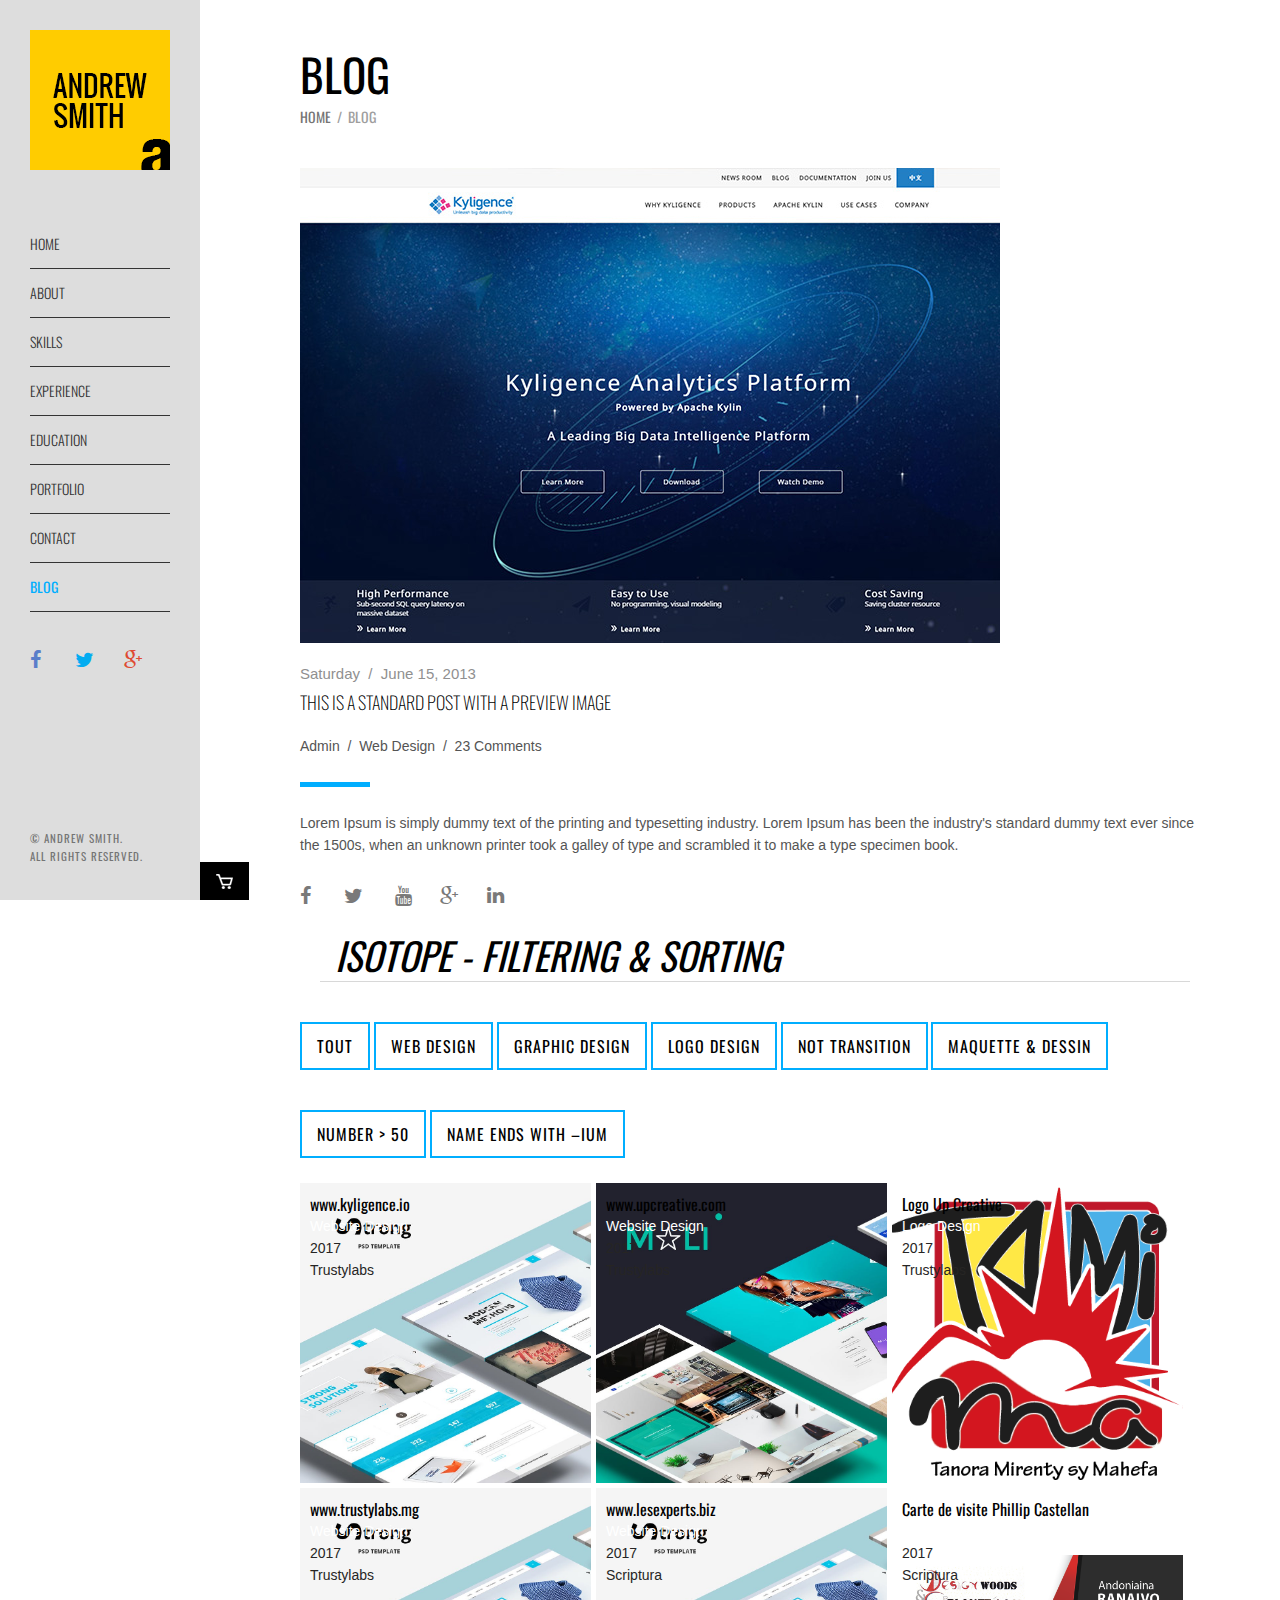
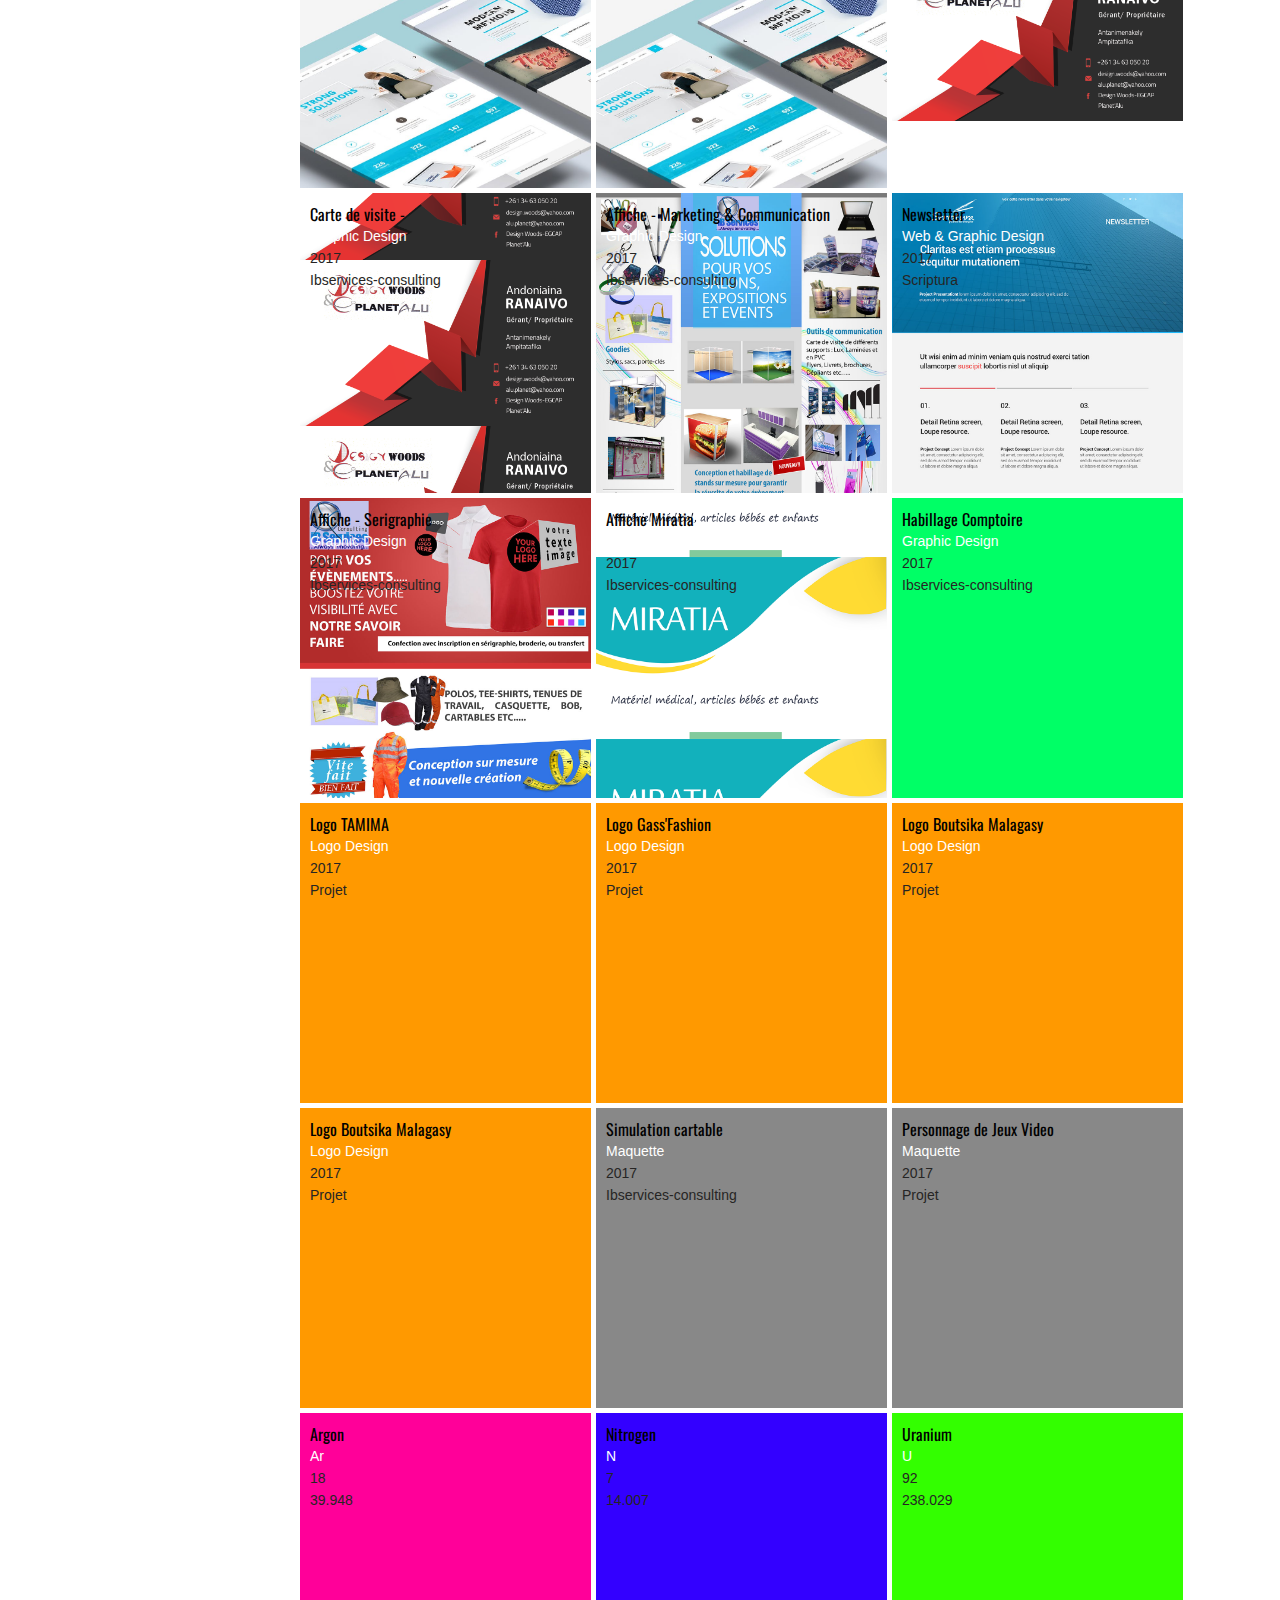
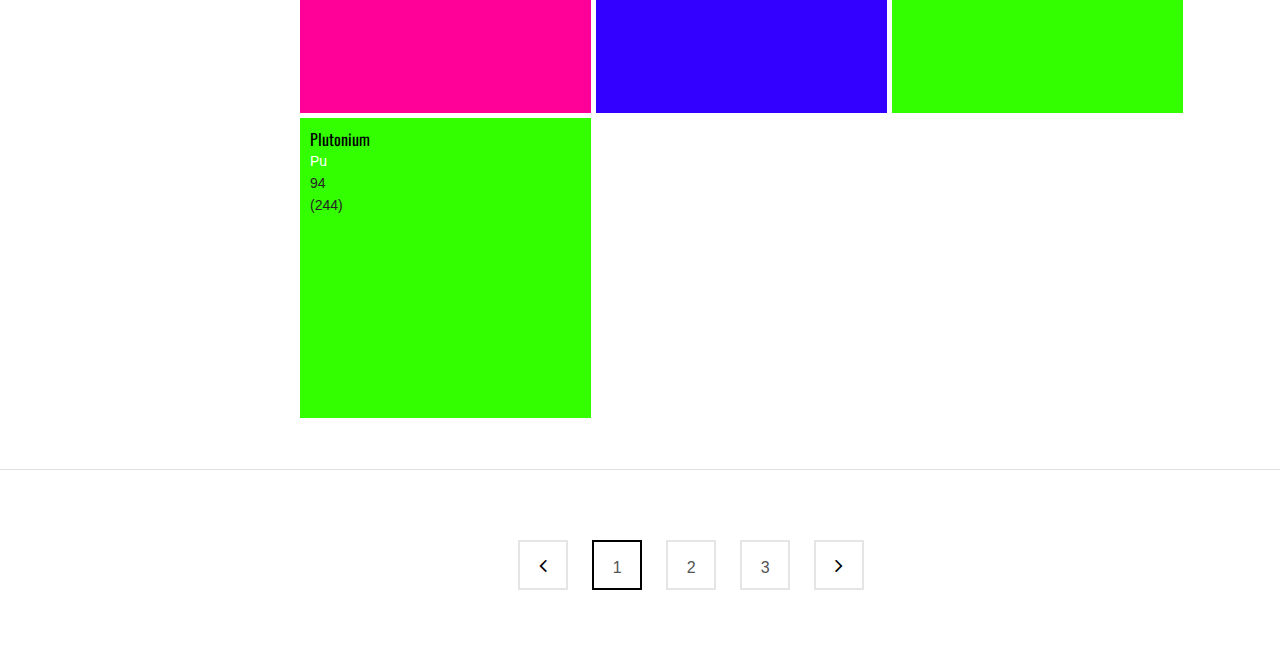
<file: blog.html>
<!DOCTYPE html>
<html lang="en">

<!-- Mirrored from www.themezaa.com/html/resume/default/blog.html by HTTrack Website Copier/3.x [XR&CO'2014], Mon, 17 Jul 2017 13:21:36 GMT -->
<head>
<meta charset="UTF-8" />
<meta http-equiv="X-UA-Compatible" content="IE=edge,chrome=1" />
<meta name="viewport" content="width=device-width,initial-scale=1.0,maximum-scale=1" />
<META NAME="ROBOTS" CONTENT="INDEX, FOLLOW">
<title>Jacob HOUMADI - Personal Portfolio</title>
<link rel="shortcut icon" href="favicon.ico">

<!-- Google Font-->
<link href='http://fonts.googleapis.com/css?family=Roboto:400,300italic,300,100italic,100,400italic,500,500italic,700,900,900italic,700italic%7COswald:400,300,700' rel='stylesheet' type='text/css'>
<!-- Design Style -->
<link rel="stylesheet" type="text/css" href="css/style.css" />
<link rel="stylesheet" type="text/css" href="css/carousel.css">
<!-- Icon -->
<link rel="stylesheet" type="text/css" href="css/font-awesome.css" />
<!-- isotope -->
<link rel="stylesheet" type="text/css" href="css/isotope.css" />
<!-- Responsive -->
<link rel="stylesheet" type="text/css" href="css/responsive.css" />
</head>
<body class="blog">
<div id="container" class="container"> 
  <!-- Left Menu / Logo-->
  <aside class="menu" id="menu">
    <div class="logo"> 
      <!-- Logo image--> 
      <img src="images/logo.png" width="140" height="140" alt=""/> 
      <!-- Logo name--> 
      <span>Andrew Smith</span></div>
    <!-- Mobile Navigation--> 
    <a href="#menu1" class="menu-link"></a> 
    <!-- Left Navigation-->
    <nav id="menu1" role="navigation"> <a href="index.html?page=introduction"><span id="link_introduction">Home</span></a> <a href="index.html?page=about"><span id="link_about">About</span></a> <a href="index.html?page=skills"><span id="link_skills">Skills</span></a> <a href="index.html?page=experience"><span id="link_experience">Experience</span></a> <a href="index.html?page=education"><span id="link_education">Education</span></a> <a href="index.html?page=portfolio"><span id="link_portfolio">Portfolio</span></a><a href="index.html?page=contact"><span id="link_contact">Contact</span></a><a href="blog.html"><span id="link_blog" class="active">Blog</span></a></nav>
    <div class="social"> <a href="https://www.facebook.com/" target="_blank" class="facebook"><i class="fa fa-facebook"></i></a> <a href="https://twitter.com/" target="_blank" class="twitter"><i class="fa fa-twitter"></i></a> <a href="https://plus.google.com/" target="_blank" class="google-plus"><i class="fa fa-google-plus"></i></a> </div>
    <div class="copyright"> &copy; Andrew Smith.<br>
      All Rights Reserved. </div>
  </aside>
  <div class="blog-main">
    <div class="blog-top">
  <div class="blog-title"><h2>Blog</h2><div class="breadcrumbs"><a href="index.html">Home</a>&nbsp;&nbsp;/&nbsp;&nbsp;Blog</div></div>
  </div>
      <div class="row">
        <div class="blog-list">
          <div class="blog-img"><a href="blog-details.html"><img src="images/work1.jpg" alt=""/></a></div>
          <div class="blog-list-details"> <span class="date">Saturday &nbsp;/&nbsp; June 15, 2013</span>
            <h3><a href="blog-details.html">This is a standard post with a preview image</a></h3>
            <span class="post-details"><a href="#">Admin</a> &nbsp;/&nbsp; <a href="#">Web Design</a> &nbsp;/&nbsp; <a href="#">23 Comments</a></span>
            <div class="title-divider"></div>
            <p>Lorem Ipsum is simply dummy text of the printing and typesetting industry. Lorem Ipsum has been the industry's standard dummy text ever since the 1500s, when an unknown printer took a galley of type and scrambled it to make a type specimen book.</p>
            <div class="contact-social margin-top30"><a href="https://www.facebook.com/rado.jacob" target="_blank"><i class="fa fa-facebook"></i></a> <a href="https://twitter.com/" target="_blank"><i class="fa fa-twitter"></i></a> <a href="https://www.youtube.com/" target="_blank"><i class="fa fa-youtube"></i></a><a href="https://plus.google.com/" target="_blank"><i class="fa fa-google-plus"></i></a><a href="https://www.linkedin.com/" target="_blank"><i class="fa fa-linkedin"></i></a></div>
          </div>
        </div>
      </div>
	  <h1>Isotope - filtering &amp; sorting</h1>
	<div id="filters" class="button-group">  <button class="button is-checked" data-filter="*">Tout</button>
	  <button class="button" data-filter=".webdesign">Web Design</button>
	  <button class="button" data-filter=".graphicdesign">Graphic Design</button>
	  <button class="button" data-filter=".logodesign">Logo Design</button>
	  <button class="button" data-filter=":not(.transition)">not transition</button>
	  <button class="button" data-filter=".draw">Maquette & Dessin</button>
	  <button class="button" data-filter="numberGreaterThan50">number > 50</button>
	  <button class="button" data-filter="ium">name ends with &ndash;ium</button>
	</div>
	<div class="grid">
	  <div id="kyligence" class="element-item transition webdesign" data-category="webdesign">
		<h3 class="name">www.kyligence.io</h3>
		<p class="symbol">Website Design</p>
		<p class="number">2017</p>
		<p class="entity">Trustylabs</p>
	  </div>
	  <div id="upcreative" class="element-item webdesign " data-category="webdesign">
		<h3 class="name">www.upcreative.com</h3>
		<p class="symbol">Website Design</p>
		<p class="number">2017</p>
		<p class="entity">Trustylabs</p>
	  </div>
	  <div id="logo-upcreative"class="element-item logodesign " data-category="logodesign">
		<h3 class="name">Logo Up Creative</h3>
		<p class="symbol">Logo Design</p>
		<p class="number">2017</p>
		<p class="entity">Trustylabs</p>
	  </div>
	  <div id="trustylabs" class="element-item webdesign " data-category="webdesign">
		<h3 class="name">www.trustylabs.mg</h3>
		<p class="symbol">Website Design</p>
		<p class="number">2017</p>
		<p class="entity">Trustylabs</p>
	  </div>
	  <div id="scriptura" class="element-item webdesign " data-category="webdesign">
		<h3 class="name">www.lesexperts.biz</h3>
		<p class="symbol">Website Design</p>
		<p class="number">2017</p>
		<p class="entity">Scriptura</p>
	  </div>
	  <div id="scriptura-cv"class="element-item graphicdesign " data-category="graphicdesign">
		<h3 class="name">Carte de visite Phillip Castellan</h3>
		<p class="symbol">Graphic Design</p>
		<p class="number">2017</p>
		<p class="entity">Scriptura</p>
	  </div>
	  <div id="ibservices-cv" class="element-item graphicdesign " data-category="graphicdesign">
		<h3 class="name">Carte de visite - </h3>
		<p class="symbol">Graphic Design</p>
		<p class="number">2017</p>
		<p class="entity">Ibservices-consulting</p>
	  </div>
	  <div id="affiche-mark-com" class="element-item graphicdesign " data-category="graphicdesign">
		<h3 class="name">Affiche - Marketing & Communication</h3>
		<p class="symbol">Graphic Design</p>
		<p class="number">2017</p>
		<p class="entity">Ibservices-consulting</p>
	  </div>
	  <div id="newsletter" class="element-item webdesign graphicdesign " data-category="graphicdesign">
		<h3 class="name">Newsletter</h3>
		<p class="symbol">Web & Graphic Design</p>
		<p class="number">2017</p>
		<p class="entity">Scriptura</p>
	  </div>
	  <div id="affiche-serigraphie" class="element-item graphicdesign " data-category="graphicdesign">
		<h3 class="name">Affiche - Serigraphie</h3>
		<p class="symbol">Graphic Design</p>
		<p class="number">2017</p>
		<p class="entity">Ibservices-consulting</p>
	  </div>
	  <div id="affiche-miratia" class="element-item graphicdesign " data-category="graphicdesign">
		<h3 class="name">Affiche Miratia</h3>
		<p class="symbol">Graphic Design</p>
		<p class="number">2017</p>
		<p class="entity">Ibservices-consulting</p>
	  </div>
	  <div class="element-item graphicdesign " data-category="graphicdesign">
		<h3 class="name">Habillage Comptoire</h3>
		<p class="symbol">Graphic Design</p>
		<p class="number">2017</p>
		<p class="entity">Ibservices-consulting</p>
	  </div>
	  <div class="element-item logodesign " data-category="logodesign">
		<h3 class="name">Logo TAMIMA</h3>
		<p class="symbol">Logo Design</p>
		<p class="number">2017</p>
		<p class="entity">Projet</p>
	  </div>
	  <div class="element-item logodesign " data-category="logodesign">
		<h3 class="name">Logo Gass'Fashion</h3>
		<p class="symbol">Logo Design</p>
		<p class="number">2017</p>
		<p class="entity">Projet</p>
	  </div>
	  <div class="element-item logodesign " data-category="logodesign">
		<h3 class="name">Logo Boutsika Malagasy</h3>
		<p class="symbol">Logo Design</p>
		<p class="number">2017</p>
		<p class="entity">Projet</p>
	  </div>
	  <div class="element-item logodesign " data-category="logodesign">
		<h3 class="name">Logo Boutsika Malagasy</h3>
		<p class="symbol">Logo Design</p>
		<p class="number">2017</p>
		<p class="entity">Projet</p>
	  </div>
	  <div class="element-item draw " data-category="draw">
		<h3 class="name">Simulation cartable</h3>
		<p class="symbol">Maquette</p>
		<p class="number">2017</p>
		<p class="entity">Ibservices-consulting</p>
	  </div>
	  <div class="element-item draw " data-category="draw">
		<h3 class="name">Personnage de Jeux Video</h3>
		<p class="symbol">Maquette</p>
		<p class="number">2017</p>
		<p class="entity">Projet</p>
	  </div>
	  <div class="element-item noble-gas nonmetal " data-category="noble-gas">
		<h3 class="name">Argon</h3>
		<p class="symbol">Ar</p>
		<p class="number">18</p>
		<p class="entity">39.948</p>
	  </div>
	  <div class="element-item diatomic nonmetal " data-category="diatomic">
		<h3 class="name">Nitrogen</h3>
		<p class="symbol">N</p>
		<p class="number">7</p>
		<p class="entity">14.007</p>
	  </div>
	  <div class="element-item actinoid metal inner-transition " data-category="actinoid">
		<h3 class="name">Uranium</h3>
		<p class="symbol">U</p>
		<p class="number">92</p>
		<p class="entity">238.029</p>
	  </div>
	  <div class="element-item actinoid metal inner-transition " data-category="actinoid">
		<h3 class="name">Plutonium</h3>
		<p class="symbol">Pu</p>
		<p class="number">94</p>
		<p class="entity">(244)</p>
	  </div>
	</div>
  </div>
  <div class="pagination">
    <ul class="pagerblock">
      <li><a href="javascript:void(0)"><i class="fa fa-angle-left"></i></a></li>
      <li><a href="javascript:void(0)" class="current">1</a></li>
      <li><a href="javascript:void(0)">2</a></li>
      <li><a href="javascript:void(0)">3</a></li>
      <li><a href="javascript:void(0)"><i class="fa fa-angle-right"></i></a></li>
    </ul>
  </div>
</div>
<script type="text/javascript" src="js/jquery.min.js"></script>

<script>
$(document).ready(function(){
		// external js: isotope.pkgd.js
		var $grid = $('.grid').isotope({
		  itemSelector: '.element-item',
		  layoutMode: 'fitRows',
		  getSortData: {
			name: '.name',
			symbol: '.symbol',
			number: '.number parseInt',
			category: '[data-category]'
		  }
		});

		// filter functions
		var filterFns = {
		  // show if number is greater than 50
		  numberGreaterThan50: function() {
			var number = $(this).find('.number').text();
			return parseInt( number, 10 ) > 50;
		  },
		  // show if name ends with -ium
		  ium: function() {
			var name = $(this).find('.name').text();
			return name.match( /ium$/ );
		  }
		};

		// bind filter button click
		$('#filters').on( 'click', 'button', function() {
		  var filterValue = $( this ).attr('data-filter');
		  // use filterFn if matches value
		  filterValue = filterFns[ filterValue ] || filterValue;
		  $grid.isotope({ filter: filterValue });
		});

		// bind sort button click
		$('#sorts').on( 'click', 'button', function() {
		  var sortByValue = $(this).attr('data-sort-by');
		  $grid.isotope({ sortBy: sortByValue });
		});

		// change is-checked class on buttons
		$('.button-group').each( function( i, buttonGroup ) {
		  var $buttonGroup = $( buttonGroup );
		  $buttonGroup.on( 'click', 'button', function() {
			$buttonGroup.find('.is-checked').removeClass('is-checked');
			$( this ).addClass('is-checked');
		  });
		});
  });

</script>


<script type="text/javascript" src="js/jquery-2.0.3.min.js"></script>
<!-- Portfolio Slider--> 
<script type="text/javascript" src="js/carousel.js"></script> 
<!-- isotop Slider--> 
<script type="text/javascript" src="js/isotope-min.js"></script> 
<script type="text/javascript" src="js/jquery.fitvids.js"></script>
<script type="text/javascript" src="js/settings-blog.js"></script>
</body>

<!-- Mirrored from www.themezaa.com/html/resume/default/blog.html by HTTrack Website Copier/3.x [XR&CO'2014], Mon, 17 Jul 2017 13:21:45 GMT -->
</html>
</file>
<file: css/scroll.css>
/*
----------------------------------

	Name: scroll.css
	Version: 1.0.0

----------------------------------

	Table of Contents
	
	#Page Scroll

*/

/* ==========================================================================
   #Page Scroll
   ========================================================================== */
   
.jspContainer {
	overflow: hidden;
	position: relative;
}
.jspPane {
	position: absolute;
}
.jspVerticalBar {
	position: absolute;
	top: 0;
	right: 0;
	width: 5px;
	height: 100%;
	background: transparent;
	opacity: 0;
	-webkit-transition: opacity 0.2s linear;
	-moz-transition: opacity 0.2s linear;
	-o-transition: opacity 0.2s linear;
	-ms-transition: opacity 0.2s linear;
	transition: opacity 0.2s linear;
}
.jspHorizontalBar {
	position: absolute;
	bottom: 5px;
	left: 0;
	width: 100%;
	height: 7px;
	background: transparent;
	display:none;
}
.jspVerticalBar *, .jspHorizontalBar * {
	margin: 0;
	padding: 0;
}
.jspCap {
	display: none;
}
.jspHorizontalBar .jspCap {
	float: left;
}
.jspTrack {
	background: rgba(202, 202, 202, 0.2);
	position: relative;
}
.jspDrag {
	background: rgba(0, 0, 0, 0.1);
	position: relative;
	top: 0;
	left: 0;
	cursor: pointer;
}
.jspDrag:hover {
	background: rgba(0, 0, 0, 0.2);
}
.jspHorizontalBar .jspTrack, .jspHorizontalBar .jspDrag {
	float: left;
	height: 100%;
}
.jspArrow {
	background: #50506d;
	text-indent: -20000px;
	display: block;
	cursor: pointer;
}
.jspArrow.jspDisabled {
	cursor: default;
	background: #80808d;
}
.jspVerticalBar .jspArrow {
	height: 16px;
}
.jspHorizontalBar .jspArrow {
	width: 16px;
	float: left;
	height: 100%;
}
.jspVerticalBar .jspArrow:focus {
	outline: none;
}
.jspCorner {
	background: #eeeef4;
	float: left;
	height: 100%;
}
* html .jspCorner {
	margin: 0 -3px 0 0;
}

.noscroll {
	overflow: hidden !important
}
</file>
<file: css/portfolio.css>
/*
----------------------------------

	Name: portfolio.css
	Version: 1.0.0

----------------------------------

	Table of Contents
	
	#General style
	#Grid
	#Slideshow
	#Navigation

*/

/* ==========================================================================
   #General style
   ========================================================================== */
.grid-gallery { height:2600px}
.grid-gallery ul {
	list-style: none;
	margin: 0;
	padding: 0;
}
.grid-gallery figure {
	margin: 0;
}
.grid-gallery figure img {
	display: block;
	width: 100%;
}
.grid-gallery figcaption h3 {
	margin: 0;
	font-weight: 500;
	font-size: 20px;
	font-family: 'Roboto', sans-serif;
	color: #000;
	text-transform: uppercase;
	padding: 0 0 10px 0;
}
.grid-gallery figcaption span {
	border-bottom: 3px solid #00aeff;
	color: #000;
	display: block;
	font-size: 12px;
	margin: 0 0 25px;
	padding: 0 0 15px;
	text-transform: uppercase;
}
/* ==========================================================================
   #Grid
   ========================================================================== */
   
.grid-wrap {
}
.grid {
	margin: 0 auto;
}
.grid li {
	width: 100%;
	float: left;
	cursor: pointer;
	margin: 0 0 70px 0;
	position: relative !important;
	top: inherit !important;
}
.grid figure {
	-webkit-transition: opacity 0.2s;
	transition: opacity 0.2s;
}
.grid li:hover figure {
	opacity: 1;
}
.grid figcaption {
	background-color: #00aeff;
	opacity: 0;
	position: absolute;
	top: 0;
	width: 100%;
	height: 100%;
	transition-timing-function: ease-out;
	-moz-transition-timing-function: ease-out;
	-webkit-transition-timing-function: ease-out;
	-o-transition-timing-function: ease-out;
	transition-duration: .2s;
	-moz-transition-duration: .2s;
	-webkit-transition-duration: .2s;
	-o-transition-duration: .2s;
}
.grid li:hover figcaption {
	opacity: 1;
	transition-timing-function: ease-out;
	-moz-transition-timing-function: ease-out;
	-webkit-transition-timing-function: ease-out;
	-o-transition-timing-function: ease-out;
	transition-duration: .2s;
	-moz-transition-duration: .2s;
	-webkit-transition-duration: .2s;
	-o-transition-duration: .2s;
}
.figcaption-details {
	position: absolute;
	top: 32%;
	width: 100%;
	text-align: center;
}
.figcaption-details img {
	width: 82px !important;
	height: 82px !important;
	display: inline !important;
	margin: 0 0 30px
}
/* ==========================================================================
   #Slideshow
   ========================================================================== */

.slideshow {
	position: fixed;
	background: rgba(255,204,0,1);
	background: -moz-linear-gradient(left, rgba(255,204,0,1) 0%, rgba(229,0,118,0.85) 100%);
	background: -webkit-gradient(left top, right top, color-stop(0%, rgba(255,204,0,1)), color-stop(100%, rgba(229,0,118,0.85)));
	background: -webkit-linear-gradient(left, rgba(255,204,0,1) 0%, rgba(229,0,118,0.85) 100%);
	background: -o-linear-gradient(left, rgba(255,204,0,1) 0%, rgba(229,0,118,0.85) 100%);
	background: -ms-linear-gradient(left, rgba(255,204,0,1) 0%, rgba(229,0,118,0.85) 100%);
	background: linear-gradient(to right, rgba(255,204,0,1) 0%, rgba(229,0,118,0.85) 100%);
 filter: progid:DXImageTransform.Microsoft.gradient( startColorstr='#ffcc00', endColorstr='#e50076', GradientType=1 );
	width: 100%;
	height: 100%;
	top: 0;
	left: 0;
	z-index: 500;
	opacity: 0;
	visibility: hidden;
	overflow: hidden;
	-webkit-perspective: 1000px;
	perspective: 1000px;
	-webkit-transition: opacity 0.5s, visibility 0s 0.5s;
	transition: opacity 0.5s, visibility 0s 0.5s;
}
.slideshow-open .slideshow {
	opacity: 1;
	visibility: visible;
	-webkit-transition: opacity 0.5s;
	transition: opacity 0.5s;
}
.slideshow ul {
	width: 100%;
	height: 100%;
	-webkit-transform-style: preserve-3d;
	transform-style: preserve-3d;
	-webkit-transform: translate3d(0, 0, 150px);
	transform: translate3d(0, 0, 150px);
	-webkit-transition: -webkit-transform 0.5s;
	transition: transform 0.5s;
}
.slideshow ul.animatable li {
	-webkit-transition: -webkit-transform 0.5s;
	transition: transform 0.5s;
}
.slideshow-open .slideshow ul {
	-webkit-transform: translate3d(0, 0, 0);
	transform: translate3d(0, 0, 0);
}
.slideshow li {
	width: 700px;
	height: 630px;
	position: absolute;
	top: 42%;
	left: 50%;
	margin: -280px 0 0 -400px;
	visibility: hidden;
}
.slideshow li.show {
	visibility: visible;
}
.slideshow li:after {
	content: '';
	position: absolute;
	width: 114%;
	height: 114%;
	top: 0;
	left: 0;
	background: rgba(255,255,255,0.8);
	-webkit-transition: opacity 0.3s;
	transition: opacity 0.3s;
}
.slideshow li.current:after {
	visibility: hidden;
	opacity: 0;
	-webkit-transition: opacity 0.3s, visibility 0s 0.3s;
	transition: opacity 0.3s, visibility 0s 0.3s;
}
.slideshow figure {
	width: 100%;
	height: 100%;
	background: #fff;
	border: 50px solid #fff;
	overflow: hidden;
}
.slideshow figcaption {
	padding-bottom: 20px;
}
.slideshow figcaption h3 {
	font-weight: 300;
	font-size: 200%;
}
/* ==========================================================================
   #Navigation
   ========================================================================== */

.slideshow nav span {
	position: fixed;
	z-index: 1000;
	color: #000;
	text-align: center;
	padding: 3%;
	cursor: pointer;
	font-size: 2.2em;
}
.slideshow nav span:hover {
	color: #FFF
}
.slideshow nav span.nav-prev, .slideshow nav span.nav-next {
	top: 50%;
	-webkit-transform: translateY(-50%);
	transform: translateY(-50%);
}
.slideshow nav span.nav-close {
	top: 0;
	right: 0;
	padding: 0.5em 0.7em;
	color: #fff;
	background-color: #000;
}
.slideshow nav span.nav-close:hover {
	background-color: #FFF;
	color: #000
}
.icon:before, .icon:after {
	font-family: 'FontAwesome';
	speak: none;
	font-style: normal;
	font-weight: normal;
	font-variant: normal;
	text-transform: none;
	line-height: 1;
	-webkit-font-smoothing: antialiased;
	-moz-osx-font-smoothing: grayscale;
}
span.nav-prev {
	left: 50%;
        margin-left: -537px;
}
span.nav-prev:before {
	content: "\f053";
}
span.nav-next {
	right: 50%;
        margin-right: -537px;
}
span.nav-next:before {
	content: "\f054";
}
span.nav-close:before {
	content: "\f00d";
}
</file>
<file: css/carousel.css>
/*
----------------------------------

	Name: carousel.css
	Version: 1.0.0

----------------------------------

	Table of Contents
	
	#Clearfix 
	#Display none until init
		#Mouse grab icon
		#Fix
	#Controls
		#Next and Prev Buttons
		#Pagination
	#If PaginationNumbers is true
	#Preloading images

*/

/* ==========================================================================
   #Clearfix
   ========================================================================== */
   
.owl-carousel .owl-wrapper:after {
	content: ".";
	display: block;
	clear: both;
	visibility: hidden;
	line-height: 0;
	height: 0;
}
/* ==========================================================================
   #Display none until init
   ========================================================================== */
.owl-carousel {
	display: none;
	position: relative;
	width: 100%;
	-ms-touch-action: pan-y;
}
.owl-carousel .owl-wrapper {
	display: none;
	position: relative;
	-webkit-transform: translate3d(0px, 0px, 0px);
}
.owl-carousel .owl-wrapper-outer {
	overflow: hidden;
	position: relative;
	width: 100%;
}
.owl-carousel .owl-wrapper-outer.autoHeight {
	-webkit-transition: height 500ms ease-in-out;
	-moz-transition: height 500ms ease-in-out;
	-ms-transition: height 500ms ease-in-out;
	-o-transition: height 500ms ease-in-out;
	transition: height 500ms ease-in-out;
}
.owl-carousel .owl-item {
	float: left;
}
.owl-controls .owl-page, .owl-controls .owl-buttons div {
	cursor: pointer;
}
.owl-controls {
	-webkit-user-select: none;
	-khtml-user-select: none;
	-moz-user-select: none;
	-ms-user-select: none;
	user-select: none;
	-webkit-tap-highlight-color: rgba(0, 0, 0, 0);
}
/* Mouse grab icon */
.grabbing {
	cursor: url(../images/grabbing.png) 8 8, move;
}
/* Fix */
.owl-carousel .owl-wrapper, .owl-carousel .owl-item {
	-webkit-backface-visibility: hidden;
	-moz-backface-visibility: hidden;
	-ms-backface-visibility: hidden;
	-webkit-transform: translate3d(0, 0, 0);
	-moz-transform: translate3d(0, 0, 0);
	-ms-transform: translate3d(0, 0, 0);
}
.owl-item iframe {
    width: 100%;
}
/* ==========================================================================
   #Controls
   ========================================================================== */

.owl-theme .owl-controls {
	margin-top: 10px;
	text-align: center;
}
.introduction .owl-pagination { bottom:5% !important}
.owl-pagination {
	bottom: 12% !important;
	position: absolute;
	width: 100%;
	text-align: center;
	z-index: 1;
}
.blog-details .owl-pagination{
    bottom: 6% !important;
}
.owl-buttons {
	display: none;
}
	
/* ==========================================================================
   #Next and Prev Buttons
   ========================================================================== */

.owl-theme .owl-controls .owl-buttons div {
	color: #FFF;
	display: inline-block;
	zoom: 1;
 *display: inline;/*IE7 life-saver */
	margin: 5px;
	padding: 3px 10px;
	font-size: 12px;
	-webkit-border-radius: 30px;
	-moz-border-radius: 30px;
	border-radius: 30px;
	background: #869791;
	filter: Alpha(Opacity=50);/*IE7 fix*/
	opacity: 0.5;
}
/* Clickable class fix problem with hover on touch devices */
/* Use it for non-touch hover action */
.owl-theme .owl-controls.clickable .owl-buttons div:hover {
	filter: Alpha(Opacity=100);/*IE7 fix*/
	opacity: 1;
	text-decoration: none;
}
/* ==========================================================================
   #Pagination
   ========================================================================== */

.owl-theme .owl-controls .owl-page {
	display: inline-block;
	zoom: 1;
 *display: inline;/*IE7 life-saver */
}
.owl-theme .owl-controls .owl-page span {
	border: 2px solid #fff;
	border-radius: 100%;
	display: block;
	height: 10px;
	margin: 5px 7px;
	width: 10px;
}
.owl-theme .owl-controls .owl-page.active span, .owl-theme .owl-controls.clickable .owl-page:hover span {
	background-color: #fff;
}

/* ==========================================================================
   #If PaginationNumbers is true
   ========================================================================== */


.owl-theme .owl-controls .owl-page span.owl-numbers {
	height: auto;
	width: auto;
	color: #FFF;
	padding: 2px 10px;
	font-size: 12px;
	-webkit-border-radius: 30px;
	-moz-border-radius: 30px;
	border-radius: 30px;
}
/* preloading images */
.owl-item.loading {
	min-height: 150px;
	background: url(AjaxLoader.html) no-repeat center center
}
</file>
<file: css/responsive.css>
/* Media Queries */
@media screen and (max-width: 1700px) {
    .blog-list iframe, embed, object{
        height: 94% !important;
        min-height: auto;
    }
    .recent-comments .col-3{
        width: 100%;
        margin-top: 20px;
    }
    .recent-comments textarea{
        width: 94%;
    }
}
@media screen and (max-width: 1200px) {
    .blog-main {
        margin: 0 30px 0 240px;
    }
    .blog-list .contact-social a i {
        margin: 0 6px;
    }
    .blog-list .contact-social a:first-child i {
        margin: 0 6px 0 0;
    }
    .no-page{
        margin:0 0 0 240px;
    }
}
@media screen and (max-width: 1024px) {
    .jspVerticalBar {
        opacity: 1;
    }
    .menu nav {
        top: 180px;
    }
    .social {
        top: 535px;
    }
    .copyright {
        padding: 20px 30px;
    }
    .inner {
        padding: 50px;
    }
    .content {
        width: 700px;
    }
    .slideshow figure {
        width: 80%;
        height: 80%;
        margin: 0 10%;
    }
    .slideshow nav span.nav-prev, .slideshow nav span.nav-next {
        top: 60%;
    }
    span.nav-prev {
        display: none;
    }
    span.nav-next {
        display: none;
    }
    .slideshow li {
        display: none;
    }
    .slideshow li.current {
        display: block;
    }
    .owl-pagination {
        bottom: 20% !important;
    }
    .introduction-end-con {
        width: 46%;
        margin-top: 50%;
    }
    .introduction-end-con h3 {
        font-size: 45px;
        line-height: 90px;
    }
    .contact-form {
        padding-bottom: 200px;
    }
    .menu nav a{
        padding: 11px 0;
    }
    .pagerblock {
        margin: 0 0 0 20%;
    }
    .comments-name, .comments-text{
        width: 100%;
    }
    .comments-text{
        margin-top: 3%;
    }
}
@media screen and (max-width: 960px) {
    .blog-left .row .blog-list {
        margin: 0 4.6% 35px 0;
        min-height: 610px;
    }
    .no-page-text {
        margin: 2% 0 0 353px;
    }
}
@media screen and (max-width: 900px) {
    .blog-right {
        width: 32%;
    }
    .blog-list-details h3 { font-size: 16px; line-height: 22px; 
    }
    .no-page-text {
        margin: 2% 0 0 386px;
    }
}
@media screen and (max-width: 800px) {
    .blog-left .row .blog-list {
        min-height: 630px;
    }
    .content-left{
        width: 100%;
        margin-right: 0;
    }
    .content-right {
        margin-left:0;
        width: 100%;
    }
    .blog-left .row .blog-list { 
        margin-right: 0; 
        min-height: 720px;
    }
    .blog-left .row .blog-list:nth-child(2n) { 
        float: right;
    }
}

@media screen and (max-width: 768px) {
    body {
        overflow-x: auto;
        overflow-y: auto;
    }
    .codrops-top a {
        background: #000;
        color: #fff;
        text-shadow: none;
    }
    nav .jspPane {
        width: 100% !important
    }
    h2 {
        font-size: 40px;
    }
    .codrops-top a:nth-child(1) {
        left: 10px;
    }
    .menu {
        position: fixed;
        width: 100%;
        height: 460px;
    }
    .menu nav {
        top: 50px;
        bottom: 20px;
    }
    .content-scroller {
        position: relative;
        height: auto;
        left: 0;
        overflow: visible;
    }
    .content-wrapper {
        height: auto;
        width: auto;
        margin-left: 0px;
    }
    .content {
        border: none;
        width: 768px;
        float: none;
        overflow-y: auto;
    }

    .content:last-child {
        display: none
    }
    .logo {
        margin: 0
    }
    .logo span {
        color: #fff;
        display: block;
        font-family: 'Oswald', sans-serif;
        font-size: 20px;
        font-weight: 400;
        text-transform: uppercase;
        float: left;
        width: 80%;
        text-align: left;
        padding: 13px 0 13px 15px;
    }
    .logo img {
        display: none
    }
    .menu-link {
        display: block;
        float: right;
        padding: 14px 15px 0 0;
        width: 25px;
        height: 25px;
        font-size: 23px;
        color: #FFF;
    }
    .menu-link:hover {
        color: #999;
    }
    .menu-link:before {
        content: "\f039";
        font-family: 'FontAwesome';
    }
    .menu nav a {
        margin: 0 17px
    }
    .menu nav a:last-child {
        border-bottom: none
    }
    .menu nav {
        display: none
    }
    nav.active {
        display: block;
        overflow: visible !important;
        width: 100% !important;
        background-color: #ddd;
        height: 400px;
    }
    nav.active .jspContainer {
        background-color: #dddddd;
        height: 380px !important;
        width: 100% !important;
    }
    .menu {
        height: 50px
    }
    .copyright {
        display: none
    }
    .social {
        display: none
    }
    .grid li {
        width: 100%
    }
    .inner {
        padding: 130px 40px 60px;
    }
    .introduction .jspContainer {
        height: 600px !important;
    }
    .introduction .inner {
        margin: 38% 0 0 0
    }

    .experience-details .col-3, .education-con .col-3 {
        width: 30%
    }
    .slideshow figure {
        width: auto;
        height:auto;
    }
    .slideshow figcaption h3 {
        line-height: 30px
    }
    .slideshow .nav-prev, .slideshow .nav-next {
        display: none
    }
    .slideshow li:after {
        position:relative;
    }
    .owl-pagination {
        bottom: 0 !important;
    }
    .grid-gallery { 
        height:auto;
    }
    .introduction .owl-theme .owl-controls {
        margin-top: 0;
        text-align: center;
        position: absolute;
        width: 100%;
        bottom:40px;
    }
    a.totop-link {
        display: block;
    }
    .blog-main {
        margin: 50px 40px;
        padding: 32px 0;
    }
    .pagerblock {
        margin: 0;
    }
    .blog-details-title h2 {
        line-height: 26px
    }
    .content-left, .content-right{
        width: 100%;
    }
    .content-right{
        margin-left: 0;
    }
    .comments-name{
        width: 100%;
    }
    .button {
        font-size: 12px;
        width: auto;
        display: block;
        text-align: center;
        float: left;
    }
    .comments-text{
        width: 100%;
        margin-top: 3%;
    }
    .blog-listing {
        width: 100%;
    }
    .no-page{
        margin: 40px 0 0 0 ;
    }
    .slideshow li { 
        margin-left: -350px;
    }
    .blog-left .row .blog-list { 
        min-height: 630px;
    }
    .xs-display-none {display: none}
}
@media screen and (max-width: 767px) {
    .content-wrapper {
        height: auto;
        margin-left: 0;
        width: 100%;
    }
    .introduction .owl-pagination {
        bottom: 15px;
    }
    .introduction .owl-theme .owl-controls {
        margin-top: 0;
    }
    .content {
        width: auto;
    }
    .introduction img {
        height: auto
    }
    .contact-form {
        padding-bottom: 0;
    }
    .comments-sub{
        padding-left: 0;
    }

}

@media screen and (max-width: 675px) {
    .inner {
        padding: 130px 30px 40px 30px;
    }
    .introduction .inner {
        background: url(../images/black-transparent.png) repeat
    }
    .introduction h2 {
        font-size: 35px;
        line-height: 40px;
        margin-bottom: 16px;
    }
    .introduction span.title {
        display: block;
        font-size: 11px;
        color: #FFF;
        padding: 10px 0;
        border-bottom: 1px solid #fff;
        border-top: 1px solid #fff;
    }
    .button {
        width: auto;
        float: left;
    }
    .about {
        background: none
    }
    .about .inner {
        width: auto
    }
    .jspPane {
        width: 100% !important
    }
    .col-6, .col-4 {
        width: 100%
    }
    .figcaption-details img {
        height: 25px !important;
        width: 25px !important;
        margin: 0
    }
    .grid li {
        margin: 0 0 40px 0
    }
    .grid-gallery .figcaption-details h3 {
        font-size: 15px;
        padding: 15px 0 0
    }
    .grid-gallery .figcaption-details span {
    }
    .skills-con .col-6 {
        text-align: center
    }
    .skills-con h4 {
        width: 100%;
        margin: 0
    }
    .chart-text p {
        margin: 0
    }
    .skills-con .margin-top50 .row > div:nth-child(3) {
        margin-bottom: 50px
    }
    .experience-details .col-3, .education-con .col-3 {
        width: 100%;
    }
    .flot-left {
        width: 100%;
        margin: 10px 0 0 0
    }
    .contact-details .col-2 {
        width: 15%
    }
    .email {
        margin-bottom: 0;
    }
    .contact-form input[type="text"], textarea {
        width: 92%
    }
    .m-margin-top30 {
        margin-top: 30px;
    }
    .contact-social a i {
        margin: 0 10px;
    }
    .contact-social a:first-child i {
        margin: 0 10px 0 0
    }
    .margin-top50 {
        margin-top: 35px;
    }
    .margin-bottom50 {
        margin-bottom: 35px
    }
    .no-margin-top {
        margin-top: 0 !important;
    }
    .progress-value span {
        display: none
    }
    .progress {
        width: 100%
    }
    .progress-bar-description {
        margin: 0
    }
}
@media screen and (max-width: 620px) {
    h2 {
        font-size: 30px;
        line-height: 30px;
    }
    .title-divider {
        margin: 20px 0 30px 0;
    }
    .slideshow figure {
        border: 20px solid #fff;
        border-top: 10px solid #fff;
    }
    .slideshow figure {
        width: 50%;
    }
    .slideshow li {
        left: 50%;
        top: 0;
        margin: 20px 0 0 -265px;
    }
    .owl-pagination {
        bottom: 0 !important;
    }
    .contact-form input[type="text"], textarea {
        width: 88%;
    }
    .introduction .owl-theme .owl-controls {
        bottom:30px;
        z-index:11;
    }
    .blog-left {
        width: 100%;
        margin-bottom:30px;
    }
    .blog-left .row .blog-list {
        margin: 0 0 35px 0;
        width: 100%;
        min-height: inherit;
    }
    .blog-right {
        width: 100%;
    }
    .pagerblock li a {
        font-size: 14px;
        height: 20px;
        line-height: 20px;
        width: 20px;
    }
    .pagerblock li a i {
        line-height: 22px;
    }
    .pagerblock li {
        float: left;
        margin: 0 6px;
    }
    .pagerblock {
        margin: 0 0 0 0;
    }
    .pagination {
        padding: 15px 0 10px;
    }
    .sidebar-block {
        margin: 0 0 30px 0;
    }
    .blog-list-details .title-divider {
        margin: 20px 0;
    }
    .post-details { margin: 10px 0 0 0; }
    .margin-top30 {
        margin-top: 20px;
    }
    .no-page-text {
        margin: 2% 0 0 35px;
    }
}
@media screen and (max-width: 420px) {
    .slideshow figure {
        width: 36%;
    }
    .slideshow li {
        margin: 20px 0 0 -216px;
    }
    .slideshow nav span {
        font-size: 1.6em;
    }
    .slideshow nav span.nav-close {
        padding: 0.4em 0.5em;
    }
    .slideshow figcaption h3 {
        font-size: 130%;
        padding: 0 0 0px;
    }
    .grid-gallery {
        height: auto
    }
    .comments-name .pull-left{
        float: left;
        text-align: center;
        width: 100%;
        display: block;
    }
    .media-object {
        margin: 0;
        width: 150px;
        height: 150px;
        display: inline-block;
    }
    .comments-details .name, .comments-details .date{
        text-align: center;
    }
    .comments-name .button{
        width: 87%;
    }
    .recent-comments input[type="text"]{
        width: 94%;
        margin-bottom: 20px;
    }
    .blog-details-title .breadcrumbs{
        display: none;
    }
    .no-page-text {
        margin: 10%;
    }
}
@media screen and (max-width: 360px) {
    .introduction .inner {
        margin: 0 0 0 0;
        padding-top: 130px !important;
        width: 86%;
    }
}
</file>
<file: css/isotope.css>
* { box-sizing: border-box; }

body {
  font-family: sans-serif;
}

/* ---- names ---- */
#kyligence {background:url('../images/works/kyligence.jpg');background-size:cover}
#upcreative {background:url('../images/works/ibservices-consulting.jpg');background-size:cover}
#logo-upcreative {background:url('../images/works/logo.png')center;background-size:cover}
#trustylabs {background:url('../images/works/kyligence.jpg');background-size:cover}
#scriptura {background:url('../images/works/kyligence.jpg');background-size:cover}
#scriptura-cv {background:url('../images/works/carte-de-visite.png')center no-repeat;background-size:100%}
#ibservices-cv {background:url('../images/works/carte-de-visite.png') center;background-size:100%}
#affiche-mark-com {background:url('../images/works/conception-1.jpg');background-size:100%}
#newsletter {background:url('../images/works/mailing.jpg');background-size:100%}
#affiche-serigraphie {background:url('../images/works/conception-2.jpg');background-size:100%}
#affiche-miratia {background:url('../images/works/miratia.png')center;background-size:100%}

/* ---- isotope ---- */

.grid {
}

/* clear fix */
.grid:after {
  content: '';
  display: block;
  clear: both;
}

/* ---- .element-item ---- */

.element-item {
  position: relative;
  float: left;
  width: 32.3%;
  height: 370px;
  margin-right: 5px;
  margin-top: 5px;
  padding: 10px;
  background: #888;
  color: #262524;
}

@media screen and (max-width: 1337px) {
.element-item {
  width: 32%;
  height: 300px;
}
}
@media screen and (max-width: 1022px) {
.element-item {
  width: 31.5%;
  height: 280px;
}
}
@media screen and (max-width: 960px) {
.element-item {
  width: 48%;
}
}

.element-item > * {
  margin: 0;
  padding: 0;
}

.element-item .name {
  left: 10px;
  top: 60px;
  text-transform: none;
  font-weight: normal;
}

.element-item .symbol {
  left: 10px;
  top: 0px;
  color: white;
}

.element-item .number {
  right: 8px;
  top: 5px;
}

.element-item .weight {
  left: 10px;
  top: 76px;
  font-size: 12px;
}

.element-item.webdesign          { background: #F00; background: hsl(   0, 100%, 50%); }
.element-item.logodesign  { background: #F80; background: hsl(  36, 100%, 50%); }
.element-item.lanthanoid      { background: #FF0; background: hsl(  72, 100%, 50%); }
.element-item.actinoid        { background: #0F0; background: hsl( 108, 100%, 50%); }
.element-item.graphicdesign   { background: #0F8; background: hsl( 144, 100%, 50%); }
.element-item.post-transition { background: #0FF; background: hsl( 180, 100%, 50%); }
.element-item.metalloid       { background: #08F; background: hsl( 216, 100%, 50%); }
.element-item.diatomic        { background: #00F; background: hsl( 252, 100%, 50%); }
.element-item.halogen         { background: #F0F; background: hsl( 288, 100%, 50%); }
.element-item.noble-gas       { background: #F08; background: hsl( 324, 100%, 50%); }
</file>
<file: css/style.css>
@import url('normalize.css');
/*
----------------------------------

        Name: style.css
        Version: 1.0.0

----------------------------------

        Table of Contents
        
        #Reset
        #Typography
        #Base Grid
        #Left Side 
        #Content Area 
        #Introduction Screen
        #About Screen
        #Skills Screen
        #Progressbar
        #PieChart
        #Experience Screen
        #Education Screen
        #Contact Screen
        #Last Screen

*/

/* ==========================================================================
   #Reset
   ========================================================================== */

body {
    font-family: 'Roboto', sans-serif;
    font-weight: 400;
    font-size: 14px;
    color: #545454;
    line-height: 22px;
    overflow-y: hidden;
    overflow-x: hidden;
    -webkit-font-smoothing: antialiased;
}
body.blog {
    overflow-y: scroll;
    overflow-x: auto;
}
a {
    color: #545454;
    text-decoration: none;
    transition-duration: .2s;
    -moz-transition-duration: .2s;
    -webkit-transition-duration: .2s;
    -o-transition-duration: .2s;
}
a:hover {
    color: #000;
}
::selection {
    color: #000;
    background: none repeat scroll 0 0 #00aeff;
}
::-moz-selection {
    color:#000;
    background: none repeat scroll 0 0 #00aeff;
}
* {
    outline: 0!important;
    -webkit-touch-callout: none;
    -webkit-user-select: none;
    -khtml-user-select: none;
    -moz-user-select: none;
    -ms-user-select: none;
    user-select: none;
    transition-timing-function: ease-out;
    -moz-transition-timing-function: ease-out;
    -webkit-transition-timing-function: ease-out;
    -o-transition-timing-function: ease-out;
}
figure, .slideshow li, .grid-gallery {
    outline: 0!important;
    -webkit-touch-callout: none;
    -webkit-user-select: none;
    -khtml-user-select: none;
    -moz-user-select: none;
    -ms-user-select: none;
    user-select: none;
    transition-timing-function: none;
    -moz-transition-timing-function: none;
    -webkit-transition-timing-function: none;
    -o-transition-timing-function: none;
    transition-duration: 0s;
    -moz-transition-duration: 0s;
    -webkit-transition-duration: 0s;
    -o-transition-duration: 0s;
}
img {
    -webkit-backface-visibility: hidden;
    max-width: 100%;
    height: auto;
}
.flot-left {
    float: left
}
.flot-right {
    float: right
}
input[type="text"], textarea {
    padding: 15px;
    border: none;
    border: 1px solid #dfdfdf;
    color: #a6a6a6;
    resize: none;
    width: 95.2%;
    font-size: 14px;
    margin: 20px 0 0;
    -webkit-user-select: text;
}
input[type="submit"] {
    border: 2px solid #00aeff;
    background-color: transparent;
    color: #a6a6a6;
    font-weight: 400;
    font-family: 'Oswald', sans-serif;
    color: #000;
    font-size: 16px;
    text-transform: uppercase;
    padding: 8px 18px;
    background-color: #FFF;
    margin: 20px 0 0;
    transition-duration: .2s;
    -moz-transition-duration: .2s;
    -webkit-transition-duration: .2s;
    -o-transition-duration: .2s;
}
input[type="text"]:focus, textarea:focus {
    outline: none;
    color: #545454;
    border: 1px solid #00aeff;
}
input[type="submit"]:hover {
    background-color: #00aeff;
    color: #fff;
}
input[type="text"], input[type="email"], input[type="search"], input[type="password"], textarea, input[type="submit"], input[type="button"] {
    box-shadow: none !important;
    border-radius: 0px;
    -webkit-appearance: none;
    -moz-appearance: none;
    -webkit-user-select: text;
}
.validation {
    border: 1px solid #dc0505 !important;
}
#successmsg {
    margin-top: 10px;
    color: #7e983c;
}
/* ==========================================================================
   #Typography
   ========================================================================== */

h1, h2, h3, h4, h5 {
    font-weight: 400;
    font-family: 'Oswald', sans-serif;
    color: #000;
    text-transform: uppercase;
}
h1 {
    font-style: italic;
    border-bottom: 1px solid rgba(126, 126, 126, 0.3);
    padding: 35px 15px 15px 15px;
    margin: 0px 20px 20px 20px;
    position: relative;
    font-size: 38px;
}
h2 {
    font-size: 45px;
    margin: 0;
    line-height: 45px;
}
h2 span {
    font-weight: 300
}
h3 {
    font-size: 16px;
    margin: 50px 0 10px;
}
h4 {
    font-size: 25px;
    font-weight: 100;
    line-height: 30px;
    margin: 0;
}
h5 {
    font-size: 18px;
}
.title-divider {
    width: 70px;
    height: 5px;
    background-color: #00aeff;
    margin: 30px 0 50px 0
}
.full-divider {
    width: 100%;
    height: 1px;
    background-color: #dfdfdf;
    margin: 50px 0 0 0;
    clear: both;
}
.gray-bg {
    background-color: #f7f7f7
}
.white-bg {
    background-color: #FFFFF
}
.button {
    border: 2px solid #00aeff;
    background-color: #FFF;
    font-family: 'Oswald', sans-serif;
    font-weight: 400;
    color: #000;
    font-size: 16px;
    text-transform: uppercase;
    margin: 20px 0;
    padding: 10px 15px;
    display: inline-block;
    letter-spacing: 1px;
    transition-duration: .2s;
    -moz-transition-duration: .2s;
    -webkit-transition-duration: .2s;
    -o-transition-duration: .2s;
}
.button:hover {
    border: 2px solid #00aeff;
    background-color: #00aeff;
    color: #fff;
}
/* ==========================================================================
   #Base Grid
   ========================================================================== */

.container-sub {
    width: 100%;
    position: relative;
    margin: 0 auto;
}
.col-1, .col-2, .col-3, .col-4, .col-5, .col-6, .col-7, .col-8, .col-9, .col-10, .col-11, .col-12 {
    float: left;
    position: relative;
}
.col-12 {
    width: 100%
}
.col-11 {
    width: 91.66666667%
}
.col-10 {
    width: 83.33333333%
}
.col-9 {
    width: 75%
}
.col-8 {
    width: 66.66666667%
}
.col-7 {
    width: 58.33333333%
}
.col-6 {
    width: 50%
}
.col-5 {
    width: 41.66666667%
}
.col-4 {
    width: 33.33333333%
}
.col-3 {
    width: 25%
}
.col-2 {
    width: 16.66666667%
}
.col-1 {
    width: 8.33333333%
}
/* #Clearing */

/* Self Clearing Goodness */
.container-sub:after {
    content: "\0020";
    display: table;
    height: 0;
    clear: both;
    visibility: hidden;
}
/* Use clearfix class on parent to clear nested columns,
    or wrap each row of columns in a <div class="row"> */
.clearfix:before, .clearfix:after, .row:before, .row:after {
    content: '\0020';
    display: block;
    overflow: hidden;
    visibility: hidden;
    width: 0;
    height: 0;
}
.row:after, .clearfix:after {
    clear: both;
}
.row, .clearfix {
    zoom: 1;
}
/* You can also use a <br class="clear" /> to clear columns */
.clear {
    clear: both;
    display: block;
    overflow: hidden;
    visibility: hidden;
    width: 0;
    height: 0;
}
.margin-bottom50 {
    margin-bottom: 50px
}
.margin-bottom40 {
    margin-bottom: 40px
}
.margin-bottom30 {
    margin-bottom: 30px
}
.margin-bottom20 {
    margin-bottom: 20px
}
.margin-bottom10 {
    margin-bottom: 10px
}
.margin-top50 {
    margin-top: 50px
}
.margin-top40 {
    margin-top: 40px
}
.margin-top30 {
    margin-top: 30px
}
.margin-top20 {
    margin-top: 20px
}
.margin-top10 {
    margin-top: 10px
}
.no-border-bottom{
    border-bottom: none !important;
}
.margin-right30 {
    margin-right: 30px;
}
/* ==========================================================================
   #Left Side 
   ========================================================================== */

.logo {
    text-align: center;
    margin: 30px 0 0;
}
.logo span {
    display: none
}
.logo img {
    width: auto;
    height: auto;
}
.menu {
    position: fixed;
    z-index: 100;
    color: #f8f8f8;
    background: #ddd;
    width: 200px;
    left: 0px;
    top: 0px;
    height: 100%;
}
.menu nav {
    position: absolute;
    top: 220px;
    left: 0px;
    right: 0px;
    bottom: 50px;
    width: 200px !important;
}
.menu nav a {
    display: block;
    padding: 13px 0;
    text-align: left;
    outline: none;
    margin: 0 30px;
    border-bottom: 1px solid #333333;
    font-family: 'Oswald', sans-serif;
    font-size: 14px;
    font-weight: 300;
    color: #333;
    text-transform: uppercase;
    transition-duration: .2s;
    -moz-transition-duration: .2s;
    -webkit-transition-duration: .2s;
    -o-transition-duration: .2s;
}
.menu nav a span.active {
    color: #00aeff;
    font-weight: 400
}
.menu nav a:hover {
    color: #00aeff;
    text-decoration: none;
}
.menu nav a span:nth-child(2) {
    display: block;
    color: #fff;
    font-style: italic;
    font-weight: 400;
    text-transform: none;
    padding-top: 3px;
}
.menu-link {
    display: none
}
.social {
    padding: 30px;
    position: absolute;
    top: 619px;
}
.social a {
    font-size: 20px;
    transition-duration: .2s;
    -moz-transition-duration: .2s;
    -webkit-transition-duration: .2s;
    -o-transition-duration: .2s;
}
.social a:hover {
    color: #fff;
}
.social .facebook {
    color: #5a7eca
}
.social .twitter {
    color: #03acf1;
    margin: 0 26px 0 30px
}
.social .google-plus {
    color: #df4a32
}
.copyright {
    position: absolute;
    bottom: 5px;
    text-transform: uppercase;
    font-family: 'Oswald', sans-serif;
    font-size: 11px;
    padding: 30px;
    color: #747474;
    line-height: 18px;
    letter-spacing: 1px
}
/* ==========================================================================
   #Content Area 
   ========================================================================== */

.content-scroller {
    position: absolute;
    left: 200px;
    right: 0px;
    overflow: hidden;
    height: 100%;
}
.content-wrapper {
    width: 7356px;
    position: absolute;
    height: 100%;
    overflow: hidden;
}
.content:last-child {
    width: 1720px;
    background-color: #000;
}
.content {
    width: 804px;
    overflow-y: scroll;
    height: 100%;
    float: left;
    -webkit-transition: background 0.3s linear;
    -moz-transition: background 0.3s linear;
    -o-transition: background 0.3s linear;
    -ms-transition: background 0.3s linear;
    transition: background 0.3s linear;
}
.content-active {
}
.content:hover .jspVerticalBar, .menu nav:hover .jspVerticalBar {
    opacity: 1;
}
.inner {
    padding: 70px;
}
.inner p {
    position: relative;
    padding: 0;
}
#introduction .inner p:first-of-type {
    font-size: 24px;
    text-align: left;
    line-height: 36px;
    font-style: italic;
    color: #75838D;
    letter-spacing: 0px;
}
a.totop-link {
    bottom:5px;
    background:url(../images/go-to-top-arrow.jpg) left top no-repeat;
    cursor: pointer;
    display: none;
    width:34px;
    height:34px;
    position: fixed;
    z-index: 5;
    right: 5px;
    text-indent:-9999px;

}



/* Codrops Top Bar */
.codrops-top {
    font-size: 10px;
    text-transform: uppercase;
}
.codrops-top a {
    position: fixed;
    z-index: 10000;
    padding: 4px 7px;
    letter-spacing: 1px;
    color: #aaa;
    text-shadow: 0px 1px 1px #fff;
    background: rgba(255, 255, 255, 1);
    border-radius: 0px 0px 3px 3px;
}
.codrops-top a:nth-child(1) {
    right: auto;
    left: 210px;
}
.codrops-top a:nth-child(2) {
    right: 10px;
}
/* ==========================================================================
   #Introduction Screen
   ========================================================================== */

.introduction {
    /*	background: url(../images/profile.jpg)no-repeat right top;
            -webkit-background-size: cover;
            -moz-background-size: cover;
            -o-background-size: cover;
            background-size: cover;*/
    position:relative;
}
.introduction img {
    /*position: absolute;*/
    z-index: -1;
    height: auto;
    width: 100%;
    float: left;
}
.introduction .owl-carousel {
    height: 100%;
}
.introduction .owl-carousel .owl-wrapper-outer {
    height: 100%;
}
.introduction .owl-carousel .owl-wrapper, .introduction .owl-carousel .owl-item {
    height: 100%;
}
.introduction .item {
    height: 100%;
}
.introduction h2 {
    border: none;
    color: #FFF;
    text-transform: uppercase;
    line-height: 50px;
    padding-bottom: 0;
    font-size: 45px;
    margin-bottom: 35px
}
.introduction .inner {
    margin: 47% 0 0 0;
    position:absolute;
    z-index:2;
}
.introduction span.title {
    border-bottom: 1px solid #7a7a7a;
    border-top: 1px solid #7a7a7a;
    color: #aeaeae;
    padding: 15px 0;
    letter-spacing: 1px;
    text-transform: uppercase;
    font-size: 13px;
}
/* ==========================================================================
   #About Screen
   ========================================================================== */

.about {
    background: url(../images/about.jpg)no-repeat 100% 0 scroll;
    background-size: contain;
}
.about .inner {
    width: 50%
}
.about img {
    position: absolute;
    z-index: -1;
    left: 0;
    top: 0
}
.about-con {
    width: 100%
}
.about-con ul {
    margin: 0;
    padding: 0;
    list-style: none
}
.about-con ul li {
    border-bottom: 1px solid #dfdfdf;
    padding: 12px 0;
}
.about-con ul li:first-child {
    padding: 0 0 12px 0
}
.about img.signature {
    position: inherit;
    top: auto;
    margin: 20px 0 0 0;
}
/* ==========================================================================
   #Skills Screen
   ========================================================================== */
.skills {
}
.skill-list ul {
    margin: 0;
    padding: 0
}
.skill-list ul li {
    padding: 5px 0 0;
    list-style: none
}
.skills-con h4 {
    width: 65%;
}
.skill-list ul li:before {
    content: "\f00c";
    font-family: 'FontAwesome';
    font-size: 15px;
    margin: 0 5px 0 0
}
.skills-con .col-6:hover .chart .percent {
    font-size: 45px;
    color: #000;
    transition-duration: .1s;
    -moz-transition-duration: .1s;
    -webkit-transition-duration: .1s;
    -o-transition-duration: .1s;
}
/* ==========================================================================
   #Progressbar
   ========================================================================== */

.progress {
    background: #d4d4d4;
    width: 86%;
    float: right;
    position: relative;
    top: 10px;
}
.progress div {
    background-color: #8f8f8f;
    height: 6px;
}
.progressbar-main {
    position: relative;
    min-height: 35px
}
.progress-value span {
    font-family: 'Oswald', sans-serif;
    font-size: 40px;
    font-weight: 400;
    position: absolute;
    left: -93px;
    color: #000;
    top: -19px
}
.progress-value span:after {
    content: "%";
    font-weight: 100
}
.progress-bar-description {
    font-weight: 500;
    color: #000;
    margin: 0 0 0 90px;
    font-size: 14px;
}
/* ==========================================================================
   #PieChart
   ========================================================================== */

.chart {
    position: relative;
    display: inline-block;
    width: 154px;
    height: 154px;
    text-align: center;
    border-radius: 50%;
    background-color: #FFF;
}
.chart canvas {
    position: absolute;
    top: 0;
    left: 0;
}
.percent {
    display: inline-block;
    line-height: 110px;
    z-index: 2;
    font-size: 40px;
    font-family: 'Oswald', sans-serif;
    font-weight: 400;
    letter-spacing: -1px;
    margin: 21px 0 0 0;
    color: #00aeff;
}
.percent:after {
    content: '%';
    margin-left: 0.1em;
    font-family: 'Oswald', sans-serif;
    font-weight: 100;
}
.angular {
    margin-top: 100px;
}
.angular .chart {
    margin-top: 0;
}
.chart-text {
    margin: 30px 0 0 0
}
.chart-text p {
    margin: 10px 0 0 15px
}
.chart-text h4 {
    margin: 0 0 0 15px;
}
/* ==========================================================================
   #Experience Screen
   ========================================================================== */

.experience-con .icon-block i {
    font-size: 60px;
    color: #00aeff;
    margin: 8px 0 0
}
.experience-con h5 {
    margin: 5px 0 7px 0
}
.experience-con span {
    font-size: 16px;
    color: #000;
}
.experience-con strong {
    font-weight: 500;
    color: #000;
    text-transform: uppercase;
    display: inline-block;
    margin: 0 0 5px 0
}
.experience-details {
    float: left;
}
.experience-details i {
    transition-duration: .2s;
    -moz-transition-duration: .2s;
    -webkit-transition-duration: .2s;
    -o-transition-duration: .2s;
}
.experience-details:hover i {
    font-size: 73px;
    color: #000;
}
.experience-details:hover .col-3 {
    width: 29%;
    transition-duration: .2s;
    -moz-transition-duration: .2s;
    -webkit-transition-duration: .2s;
    -o-transition-duration: .2s;
}
/* ==========================================================================
   #Education Screen
   ========================================================================== */
.education-con .icon-block i {
    font-size: 60px;
    color: #00aeff;
    margin: 8px 0 0
}
.education-con h5 {
    margin: 5px 0 7px 0
}
.education-con span {
    font-size: 16px;
    color: #000;
}
.education-con strong {
    font-weight: 500;
    color: #000;
    text-transform: uppercase;
    display: inline-block;
    margin: 0 0 5px 0
}
.education-details {
    float: left
}
.education-details i {
    transition-duration: .2s;
    -moz-transition-duration: .2s;
    -webkit-transition-duration: .2s;
    -o-transition-duration: .2s;
}
.education-details:hover i {
    font-size: 73px;
    color: #000;
}
.education-details:hover .col-3 {
    width: 29%;
    transition-duration: .2s;
    -moz-transition-duration: .2s;
    -webkit-transition-duration: .2s;
    -o-transition-duration: .2s;
}
/* ==========================================================================
   #Contact Screen
   ========================================================================== */

.contact-details {
}
.contact-details i {
    font-size: 45px;
    color: #00aeff
}
.contact-details strong {
    color: #000;
    display: inline-block;
    font-weight: 500;
    text-transform: uppercase;
}
.contact-text {
    display: block;
    float: left;
    margin: 18px 0 0;
    width: 100%;
}
.contact-details h3 {
    margin-top: 0
}
.contact-text:first-child {
    margin: 0
}
.contact-details .phone i {
    font-size: 40px
}
.contact-details .email i {
    font-size: 35px
}
.contact-text i {
    transition-duration: .2s;
    -moz-transition-duration: .2s;
    -webkit-transition-duration: .2s;
    -o-transition-duration: .2s;
}
.contact-text:hover i {
    color: #000;
}
.contact-social i {
    color: #797979;
}
.contact-social a i {
    font-size: 25px;
    margin: 0 14px
}
.contact-social a:first-child i {
    margin: 0 15px 0 0
}
.contact-social i {
    transition-duration: .2s;
    -moz-transition-duration: .2s;
    -webkit-transition-duration: .2s;
    -o-transition-duration: .2s;
}
.contact-social i:hover {
    color: #000;
}
.contact-form {
}
.contact-form h3 {
    font-size: 28px;
}
/* ==========================================================================
   #Last Screen
   ========================================================================== */
.introduction-end {
    background: url(../images/profile-big.jpg)no-repeat right top;
    -webkit-background-size: cover;
    -moz-background-size: cover;
    -o-background-size: cover;
    background-size: cover;
    cursor: pointer;
}
.introduction-end-con {
    float: right;
    margin: 30% 0 0;
    width: 30%;
}
.introduction-end-con h3 {
    font-size: 55px;
    color: #FFF;
    line-height: 100px;
}
.introduction-end-con h3 strong {
    border-top: 1px solid #333333;
    border-bottom: 1px solid #333333;
    padding: 10px 0;
    color: #00aeff;
    font-weight: normal;
}
.introduction-end-con .rotate {
    font-weight: 300;
    color: #FFFFFF;
    font-size: 55px;
    text-transform: uppercase;
    font-family: 'Oswald', sans-serif;
    padding: 25px 0;
}

/* ==========================================================================
   #Blog Listing
   ========================================================================== */

.blog-main {
    clear: both;
    padding: 4% 0;
    margin:0 70px 0 300px;

}
.blog-top {
    width: 100%;
    margin: 0 0 55px 0;
}
.blog-title {
    width: 100%;
}
.breadcrumbs {
    width: 100%;
    float: left;
    text-align: left;
    margin: 10px 0 40px;
}
.blog-top .breadcrumbs {
    color: #9e9e9e;
    font-family: "Oswald", sans-serif;
    font-weight: 400;
    text-transform: uppercase;
    font-size: 14px;
}
.blog-details-title .breadcrumbs{
    margin: 10px 0;
}
.blog-details-title .post-details {
    margin: 10px 0 30px;
}
.breadcrumbs a {
    color: #757575;
}
.blog-left {
    width: 100%;
    float: left;
    margin:0 0% 0 0;
}
.blog-left .row .blog-list {
    float: left;
    margin: 0 2.7% 35px 0;
    position: relative;
    width: 30.5%;
    min-height: 605px;
}
.blog-left .row .blog-list:last-child {
    margin: 0;
}
.blog-list img {
    display: block;
}
.blog-list:hover h3 a {
    opacity: 0.5;
}
.blog-list iframe, embed, object{
    min-height: 204px;
}
video {
    max-width: 100%;
    height: auto;
}
iframe, embed, object {
    max-width: 100%;
    border: 0;
}
.blog-list:hover .title-divider {
    background-color: #000;
}
.blog-list-details {
    margin: 20px 0 0 0
}
.blog-list-details h3 {
    margin: 0;
    font-size: 18px;
    font-weight: 100;
    line-height: 25px
}
.blog-list-details h3 a {
    color: #000;
}
.date {
    color: #909090;
    display: block;
    font-size: 15px;
    margin: 0 0 5px;
}
.post-details {
    margin: 20px 0 0 0;
    display: block;
}
.blog-list-details .title-divider {
    margin: 25px 0;
}
.blog-list .contact-social a i {
    font-size: 20px
}
.blog-right {
    float: right;
    margin: 0;
    width: 16%;
}
.blog-right h3 {
    margin: 0 0 20px 0;
}
.blog-right .search {
    background: url("../images/icon-search.png") no-repeat scroll 95% center rgba(0, 0, 0, 0);
    border: 1px solid #cdcdcd;
    color: #838383;
    font-size: 13px;
    margin: 0;
    border: 1px solid #666;
    padding: 10px;
    width: 90%;
    font-family: "Roboto",sans-serif;
}
.sidebar-block {
    margin: 0 0 60px 0;
}
.sidebar-block ul {
    padding: 0;
    margin: 0
}
.sidebar-block ul li {
    border-bottom: 1px solid #dfdfdf;
    padding: 12px 0;
    list-style: none
}
.sidebar-block ul li:first-child {
    padding: 0 0 12px 0
}
.sidebar-block ul li:last-child {
    border-bottom: none;
    padding: 12px 0 0 0
}
.sidebar-block .date {
    font-size: 13px
}
.calendar {
    width: 100%
}
.calendar td, .calendar th {
    text-align: center;
    font-weight: 400;
}
.calendar th {
    font-weight: 600
}
.calendar a {
    border-bottom: 2px solid #00aeff;
    font-weight: 600
}
.tagcloud {
    display: table
}
.tagcloud a {
    background: #fff;
    border: 1px solid #e5e5e5;
    display: inline-block;
    float: left;
    font-size: 13px;
    font-weight: 400;
    margin: 7px 7px 0 0;
    padding: 2px 11px 3px;
}
.tagcloud a:hover {
    background: #000;
    border: 1px solid #000;
    color: #FFF;
}
.pagination {
    border-top: 1px solid #dfdfdf;
    float: left;
    padding: 70px 0;
    position: relative;
    text-align: center;
    width: 100%;
}
.pagerblock {
    display: inline-block;
    text-align: center;
    padding: 0;
    margin: 0 0 0 8%;
}
.pagerblock li {
    float: left;
    margin: 0 12px;
    list-style: none;
}
.pagerblock li a {
    border: 2px solid #e5e5e5;
    display: block;
    font-size: 16px;
    font-weight: 400;
    height: 50px;
    line-height: 52px;
    width: 50px;
}
.pagerblock li a:hover, .pagerblock li a.current {
    border: 2px solid #000;
}
.pagerblock li a i {
    color: #000;
    font-size: 22px;
    line-height: 35px;
}


/* ==========================================================================
   #Blog Details
   ========================================================================== */
.blog-details-title h2 {
    font-size: 25px;
}
.blog-content {
    margin: 35px 0;
    float: left
}
.content-left {
    float: left;
    width: 47%;
    margin-right: 3%
}
.content-right {
    float: left;
    width: 47%;
    margin-left: 3%
}
.blog-details strong {
    font-weight: 500;
    font-size: 18px;
    line-height: 25px
}
.blog-share {
    border-bottom: 2px solid #000;
    border-top: 1px solid #dfdfdf;
    clear: both;
    float: none;
    margin-bottom: 60px;
    padding: 40px 0;
    text-align: center;
}
.comments-details {
    border-bottom: 1px solid #dfdfdf;
    clear: both;
    float: left;
    margin-bottom: 40px;
    padding-bottom: 40px;
}
.comments-sub{
    padding-left: 110px;
}
.comments-name {
    width: 25%;
    float: left
}
.comments-text {
    width: 75%;
    float: left
}
.pull-left {
    float: left;
}
.media-object {
    border-radius: 100%;
    height: 80px;
    margin: 0 25px 0 0;
    width: 80px;
    display: block;
}
.comments-details .name {
    display: block;
    font-size: 16px;
    font-weight: 600;
    text-transform: uppercase;
}
.comments-details .date {
    display: block;
    font-size: 14px;
    color: #9e9e9e;
}
.small-button {
    font-size: 14px;
    font-weight: 500;
    letter-spacing: 1px;
    margin: 10px 0;
    padding: 5px 13px;
    text-decoration: none;
    text-transform: uppercase;
}
.recent-comments {
    width: 100%;
    margin: 0 auto;
}
.recent-comments .col-3{
    width: 31%;
}
.recent-comments label{
    margin-bottom: 8px;
    float: left;
    text-transform: uppercase;
    font-size: 11px;
}
.recent-comments .required {
    color: #d51818;
    float: left;
    font-size: 25px;
    margin-right: 6px;
}
.recent-comments input[type=text] {
    float: left;
    margin: 0 2% 0 0;
    padding: 12px;
}
.recent-comments input.last {
    margin: 0
}
.recent-comments textarea {
    min-height: 120px;
    padding: 15px;
    margin: 0;
    width: 96%;
}
.form-group{
    float: left;
    margin-bottom: 35px;
    width: 100%;
}

/* ==========================================================================
   #404 Page
   ========================================================================== */
.no-page{
    margin:0 0 0 300px;
}
.no-page-text{
    margin: 2% 0 0 405px
}

/* ==========================================================================
   #Media Ipad
   ========================================================================== */

@media only screen and (max-device-width:768px)   {
    .introduction img {
        height:auto;
        width:auto;
    }
}

.buy-theme {position:fixed; bottom:0; border-radius: 0; left: 47px; background: url("../images/buy-theme.png") no-repeat 91% center #000; z-index: 10;  transition-timing-function: ease-in-out; -moz-transition-timing-function: ease-in-out; -webkit-transition-timing-function: ease-in-out; -o-transition-timing-function: ease-in-out; transition-duration: .2s; -moz-transition-duration: .2s; -webkit-transition-duration: .2s; -o-transition-duration: .2s;}
.buy-theme:hover {left: 170px}
.buy-theme span {padding:0 28px; position: relative; top:0; opacity: 0}
.buy-theme:hover span {opacity: 1}
.buy-theme a { color: #fff; font-size: 11px; letter-spacing: 1px; text-transform: uppercase; padding:8px 15px; display: block }
</file>
